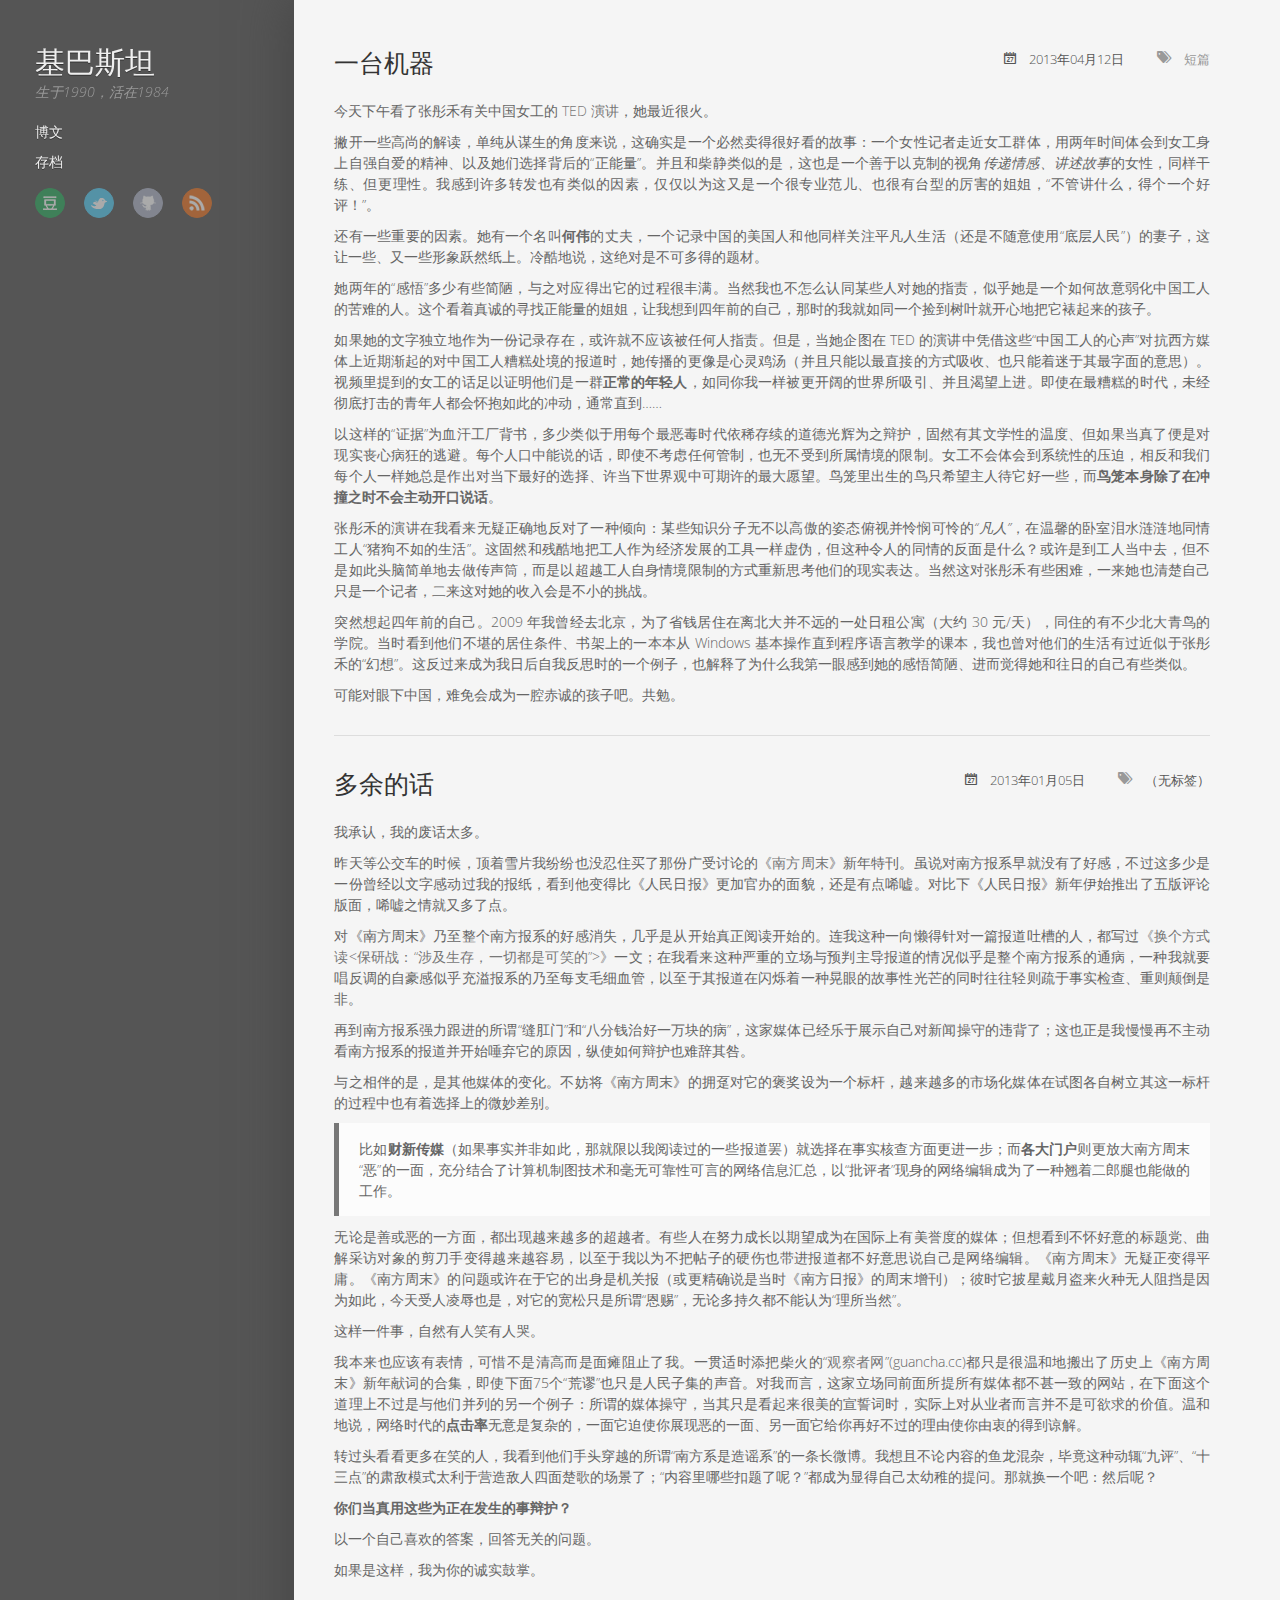
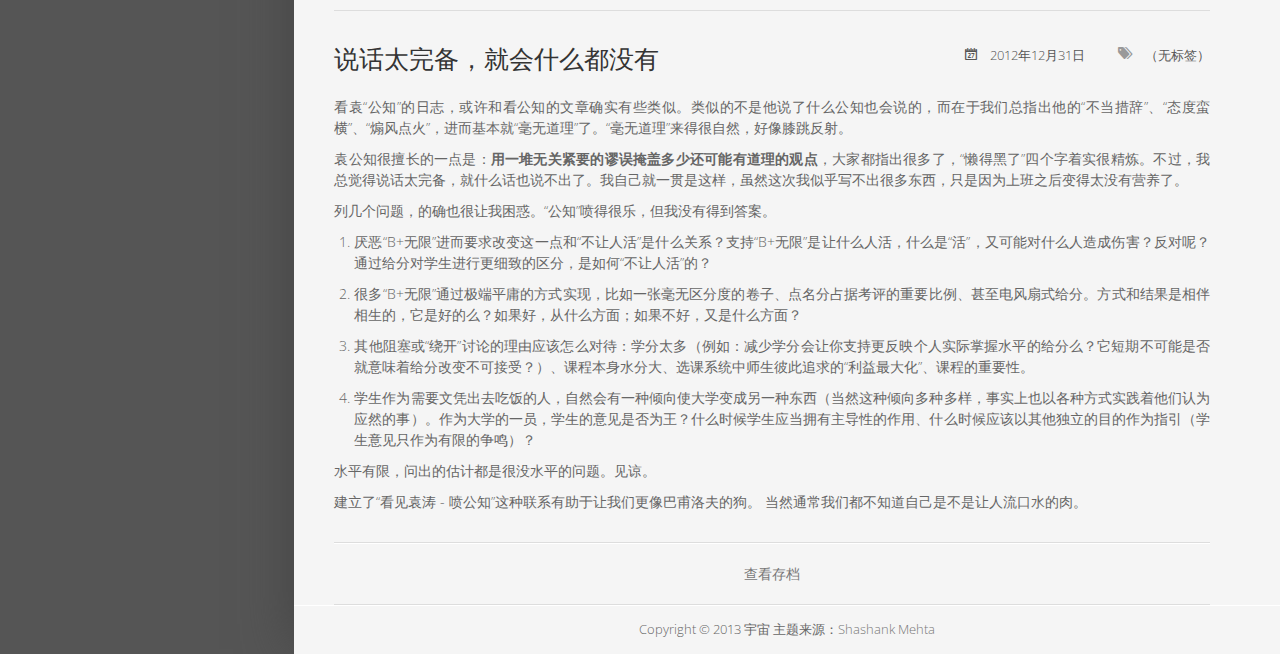
<file: index.html>
<!DOCTYPE HTML>
<html>
<head>
	<meta charset="utf-8">
	<title>基巴斯坦</title>
	<meta name="author" content="宇宙">

	
	<meta name="description" content="今天下午看了张彤禾有关中国女工的 TED 演讲，她最近很火。 撇开一些高尚的解读，单纯从谋生的角度来说，这确实是一个必然卖得很好看的故事：一个女性记者走近女工群体，用两年时间体会到女工身上自强自爱的精神、以及她们选择背后的“正能量”。并且和柴静类似的是，这也是一个善于以克制的视角传递情感、 &hellip;">
	

  <!-- http://t.co/dKP3o1e -->
  <meta name="HandheldFriendly" content="True">
  <meta name="MobileOptimized" content="320">
  <meta name="viewport" content="width=device-width, initial-scale=1">

	<link href="/atom.xml" rel="alternate" title="基巴斯坦" type="application/atom+xml">
	
	<link rel="canonical" href="http://blanchsi.me/">
	<link href="/favicon.jpg" rel="shortcut icon">
	<link href="/stylesheets/screen.css" media="screen, projection" rel="stylesheet" type="text/css">
	<!--[if lt IE 9]><script src="//html5shiv.googlecode.com/svn/trunk/html5.js"></script><![endif]-->
	<script src="//ajax.googleapis.com/ajax/libs/jquery/1.7.2/jquery.min.js"></script>
	<link href='http://fonts.googleapis.com/css?family=Open+Sans:400italic,400,700' rel='stylesheet' type='text/css'>
	
	

</head>

<body>
	<div class="container">
		<div class="left-col">
			<div class="intrude-less">
			<header id="header" class="inner"><!-- <div class="profilepic">	
	<img src="/images/dp.jpg" alt="Profile Picture" style="width: 160px;">
</div> -->
<h1><a href="/">基巴斯坦</a></h1>
<p class="subtitle">生于1990，活在1984</p>
<nav id="main-nav"><ul class="main">
	<li><a href="/">博文</a></li>
	<li><a href="/blog/archives">存档</a></li>
</ul>
</nav>
<nav id="sub-nav">
	<div class="social">
		
		<a class="douban" href="http://www.douban.com/people/eternalsummer" title="Douban">Douban</a>
		
		
		
		
		<a class="twitter" href="http://twitter.com/qblanc" title="Twitter">Twitter</a>
		
		
		<a class="github" href="https://github.com/theuniverse" title="GitHub">GitHub</a>
		
		
		
		
		
		
		<a class="rss" href="/atom.xml" title="RSS">RSS</a>
		
	</div>
</nav>
<script language="javascript" type="application/javascript" src="http://jquery.offput.ca/js/jquery.timers.js" encode="utf-8"></script>
<script language="javascript" type="application/javascript">
	
	$.getJSON('http://pipes.yahoo.com/pipes/pipe.run?_id=bead1895a1c54faef1c59bbcf92578d8&_render=json&_callback=?', function(value){
		var loves = value.value.items;
		var love_index = 0;

		$("#douban-content").html(loves[love_index].title).fadeIn();
		$(document).everyTime(7000,'show', function(value) {
			love_index += 1;
			if(love_index == 10) love_index = 0;
			$("#douban-content").fadeOut(function(){
				$(this).html(loves[love_index].title).fadeIn();
			});
		});
	});
</script>
<style>
	#douban-broadcast{
		position: absolute;
		bottom: 30px;
	}

	#douban-content{
		color: #eee;
	}
</style>
<div id="douban-broadcast">
	<span id="douban-content"></span>
	<span id="douban-time"></span>
</div>
</header>				
			</div>
		</div>	
		<div class="mid-col">
			
				
			
			<div class="mid-col-container">
				<div id="content" class="inner">


    <article class="post">
	<div class="meta">
		<span class="date">








  


<time datetime="2013-04-12T01:13:00+08:00" pubdate data-updated="true">2013年04月12日</time></span>
		<span class="tags">


	<a class='category' href='/blog/categories/短篇/'>短篇</a>


</span>
		
	</div>
	<h1 class="title"><a href="/blog/2013/04/12/more-than-a-machine/">一台机器</a></h1>
	<div class="entry-content">
		<p>今天下午看了张彤禾有关中国女工的 <a href="http://v.youku.com/v_show/id_XNDY2MzI3NjMy.html">TED 演讲</a>，她最近很火。</p>

<p>撇开一些高尚的解读，单纯从谋生的角度来说，这确实是一个必然卖得很好看的故事：一个女性记者走近女工群体，用两年时间体会到女工身上自强自爱的精神、以及她们选择背后的“正能量”。并且和柴静类似的是，这也是一个善于以克制的视角<em>传递情感、讲述故事</em>的女性，同样干练、但更理性。我感到许多转发也有类似的因素，仅仅以为这又是一个很专业范儿、也很有台型的厉害的姐姐，“不管讲什么，得个一个好评！”。</p>

<p>还有一些重要的因素。她有一个名叫<strong>何伟</strong>的丈夫，一个记录中国的美国人和他同样关注平凡人生活（还是不随意使用“底层人民”）的妻子，这让一些、又一些形象跃然纸上。冷酷地说，这绝对是不可多得的题材。</p>

<p>她两年的“感悟”多少有些简陋，与之对应得出它的过程很丰满。当然我也不怎么认同某些人对她的指责，似乎她是一个如何故意弱化中国工人的苦难的人。这个看着真诚的寻找正能量的姐姐，让我想到四年前的自己，那时的我就如同一个捡到树叶就开心地把它裱起来的孩子。</p>

<p>如果她的文字独立地作为一份记录存在，或许就不应该被任何人指责。但是，当她企图在 TED 的演讲中凭借这些“中国工人的心声”对抗西方媒体上近期渐起的对中国工人糟糕处境的报道时，她传播的更像是心灵鸡汤（并且只能以最直接的方式吸收、也只能着迷于其最字面的意思）。视频里提到的女工的话足以证明他们是一群<strong>正常的年轻人</strong>，如同你我一样被更开阔的世界所吸引、并且渴望上进。即使在最糟糕的时代，未经彻底打击的青年人都会怀抱如此的冲动，通常直到……</p>

<p>以这样的“证据”为血汗工厂背书，多少类似于用每个最恶毒时代依稀存续的道德光辉为之辩护，固然有其文学性的温度、但如果当真了便是对现实丧心病狂的逃避。每个人口中能说的话，即使不考虑任何管制，也无不受到所属情境的限制。女工不会体会到系统性的压迫，相反和我们每个人一样她总是作出对当下最好的选择、许当下世界观中可期许的最大愿望。鸟笼里出生的鸟只希望主人待它好一些，而<strong>鸟笼本身除了在冲撞之时不会主动开口说话</strong>。</p>

<p>张彤禾的演讲在我看来无疑正确地反对了一种倾向：某些知识分子无不以高傲的姿态俯视并怜悯可怜的<em>“凡人”</em>，在温馨的卧室泪水涟涟地同情工人“猪狗不如的生活”。这固然和残酷地把工人作为经济发展的工具一样虚伪，但这种令人的同情的反面是什么？或许是到工人当中去，但不是如此头脑简单地去做传声筒，而是以超越工人自身情境限制的方式重新思考他们的现实表达。当然这对张彤禾有些困难，一来她也清楚自己只是一个记者，二来这对她的收入会是不小的挑战。</p>

<p>突然想起四年前的自己。2009 年我曾经去北京，为了省钱居住在离北大并不远的一处日租公寓（大约 30 元/天），同住的有不少北大青鸟的学院。当时看到他们不堪的居住条件、书架上的一本本从 Windows 基本操作直到程序语言教学的课本，我也曾对他们的生活有过近似于张彤禾的“幻想”。这反过来成为我日后自我反思时的一个例子，也解释了为什么我第一眼感到她的感悟简陋、进而觉得她和往日的自己有些类似。</p>

<p>可能对眼下中国，难免会成为一腔赤诚的孩子吧。共勉。</p>

		
		
	</div>

</article>


    <article class="post">
	<div class="meta">
		<span class="date">








  


<time datetime="2013-01-05T23:47:00+08:00" pubdate data-updated="true">2013年01月05日</time></span>
		<span class="tags">

	（无标签）

</span>
		
	</div>
	<h1 class="title"><a href="/blog/2013/01/05/word-which-are-redundant/">多余的话</a></h1>
	<div class="entry-content">
		<p>我承认，我的废话太多。</p>

<p>昨天等公交车的时候，顶着雪片我纷纷也没忍住买了那份广受讨论的《<a href="http://www.infzm.com/">南方周末</a>》新年特刊。虽说对南方报系早就没有了好感，不过这多少是一份曾经以文字感动过我的报纸，看到他变得比《人民日报》更加官办的面貌，还是有点唏嘘。对比下《人民日报》新年伊始推出了五版评论版面，唏嘘之情就又多了点。</p>

<p>对《南方周末》乃至整个南方报系的好感消失，几乎是从开始真正阅读开始的。连我这种一向懒得针对一篇报道吐槽的人，都写过<a href="http://blog.renren.com/blog/240687579/809505671">《换个方式读&lt;保研战：“涉及生存，一切都是可笑的”>》</a>一文；在我看来这种严重的立场与预判主导报道的情况似乎是整个南方报系的通病，一种我就要唱反调的自豪感似乎充溢报系的乃至每支毛细血管，以至于其报道在闪烁着一种晃眼的故事性光芒的同时往往轻则疏于事实检查、重则颠倒是非。</p>

<p>再到南方报系强力跟进的所谓“缝肛门”和“八分钱治好一万块的病”，这家媒体已经乐于展示自己对新闻操守的违背了；这也正是我慢慢再不主动看南方报系的报道并开始唾弃它的原因，纵使如何辩护也难辞其咎。</p>

<p>与之相伴的是，是其他媒体的变化。不妨将《南方周末》的拥趸对它的褒奖设为一个标杆，越来越多的市场化媒体在试图各自树立其这一标杆的过程中也有着选择上的微妙差别。</p>

<blockquote><p>比如<strong>财新传媒</strong>（如果事实并非如此，那就限以我阅读过的一些报道罢）就选择在事实核查方面更进一步；而<strong>各大门户</strong>则更放大南方周末“恶”的一面，充分结合了计算机制图技术和毫无可靠性可言的网络信息汇总，以“批评者”现身的网络编辑成为了一种翘着二郎腿也能做的工作。</p></blockquote>

<p>无论是善或恶的一方面，都出现越来越多的超越者。有些人在努力成长以期望成为在国际上有美誉度的媒体；但想看到不怀好意的标题党、曲解采访对象的剪刀手变得越来越容易，以至于我以为不把帖子的硬伤也带进报道都不好意思说自己是网络编辑。《南方周末》无疑正变得平庸。《南方周末》的问题或许在于它的出身是机关报（或更精确说是当时《南方日报》的周末增刊）；彼时它披星戴月盗来火种无人阻挡是因为如此，今天受人凌辱也是，对它的宽松只是所谓“恩赐”，无论多持久都不能认为“理所当然”。</p>

<p>这样一件事，自然有人笑有人哭。</p>

<p>我本来也应该有表情，可惜不是清高而是面瘫阻止了我。一贯适时添把柴火的“<a href="http://guancha.cc">观察者网</a>”(guancha.cc)都只是很温和地搬出了历史上《南方周末》新年献词的合集，即使下面75个“荒谬”也只是人民子集的声音。对我而言，这家立场同前面所提所有媒体都不甚一致的网站，在下面这个道理上不过是与他们并列的另一个例子：所谓的媒体操守，当其只是看起来很美的宣誓词时，实际上对从业者而言并不是可欲求的价值。温和地说，网络时代的<strong>点击率</strong>无意是复杂的，一面它迫使你展现恶的一面、另一面它给你再好不过的理由使你由衷的得到谅解。</p>

<p>转过头看看更多在笑的人，我看到他们手头穿越的所谓“南方系是造谣系”的一条长微博。我想且不论内容的鱼龙混杂，毕竟这种动辄“九评”、“十三点”的肃敌模式太利于营造敌人四面楚歌的场景了；“内容里哪些扣题了呢？”都成为显得自己太幼稚的提问。那就换一个吧：然后呢？</p>

<p><strong>你们当真用这些为正在发生的事辩护？</strong></p>

<p>以一个自己喜欢的答案，回答无关的问题。</p>

<p>如果是这样，我为你的诚实鼓掌。</p>

		
		
	</div>

</article>


    <article class="post">
	<div class="meta">
		<span class="date">








  


<time datetime="2012-12-31T23:22:00+08:00" pubdate data-updated="true">2012年12月31日</time></span>
		<span class="tags">

	（无标签）

</span>
		
	</div>
	<h1 class="title"><a href="/blog/2012/12/31/worry-leads-to-no-words/">说话太完备，就会什么都没有</a></h1>
	<div class="entry-content">
		<p>看袁“公知”的日志，或许和看公知的文章确实有些类似。类似的不是他说了什么公知也会说的，而在于我们总指出他的“不当措辞”、“态度蛮横”、“煽风点火”，进而基本就“毫无道理”了。“毫无道理”来得很自然，好像膝跳反射。</p>

<p>袁公知很擅长的一点是：<strong>用一堆无关紧要的谬误掩盖多少还可能有道理的观点</strong>，大家都指出很多了，“懒得黑了”四个字着实很精炼。不过，我总觉得说话太完备，就什么话也说不出了。我自己就一贯是这样，虽然这次我似乎写不出很多东西，只是因为上班之后变得太没有营养了。</p>

<p>列几个问题，的确也很让我困惑。“公知”喷得很乐，但我没有得到答案。</p>

<ol>
<li><p>厌恶“B+无限”进而要求改变这一点和“不让人活”是什么关系？支持“B+无限”是让什么人活，什么是“活”，又可能对什么人造成伤害？反对呢？通过给分对学生进行更细致的区分，是如何“不让人活”的？</p></li>
<li><p>很多“B+无限”通过极端平庸的方式实现，比如一张毫无区分度的卷子、点名分占据考评的重要比例、甚至电风扇式给分。方式和结果是相伴相生的，它是好的么？如果好，从什么方面；如果不好，又是什么方面？</p></li>
<li><p>其他阻塞或“绕开”讨论的理由应该怎么对待：学分太多（例如：减少学分会让你支持更反映个人实际掌握水平的给分么？它短期不可能是否就意味着给分改变不可接受？）、课程本身水分大、选课系统中师生彼此追求的“利益最大化”、课程的重要性。</p></li>
<li><p>学生作为需要文凭出去吃饭的人，自然会有一种倾向使大学变成另一种东西（当然这种倾向多种多样，事实上也以各种方式实践着他们认为应然的事）。作为大学的一员，学生的意见是否为王？什么时候学生应当拥有主导性的作用、什么时候应该以其他独立的目的作为指引（学生意见只作为有限的争鸣）？</p></li>
</ol>


<p>水平有限，问出的估计都是很没水平的问题。见谅。</p>

<p>建立了“看见袁涛 - 喷公知”这种联系有助于让我们更像巴甫洛夫的狗。
当然通常我们都不知道自己是不是让人流口水的肉。</p>

		
		
	</div>

</article>

<nav id="pagenavi">
    
    
    <div class="center"><a href="/blog/archives">查看存档</a></div>
</nav></div>
			</div>
			<footer id="footer" class="inner">Copyright &copy; 2013

    宇宙


主题来源：<a href="http://shashankmehta.in/archive/2012/greyshade.html">Shashank Mehta</a></footer>
			<script src="/javascripts/slash.js"></script>
<script src="/javascripts/jquery.fancybox.pack.js"></script>
<script type="text/javascript">
(function($){
	$('.fancybox').fancybox();
})(jQuery);
</script> <!-- Delete or comment this line to disable Fancybox -->


<script type="text/javascript">
      var disqus_shortname = 'cosmos-q';
      
        
        var disqus_script = 'count.js';
      
    (function () {
      var dsq = document.createElement('script'); dsq.type = 'text/javascript'; dsq.async = true;
      dsq.src = 'http://' + disqus_shortname + '.disqus.com/' + disqus_script;
      (document.getElementsByTagName('head')[0] || document.getElementsByTagName('body')[0]).appendChild(dsq);
    }());
</script>





		</div>
	</div>
</body>
</html>
</file>
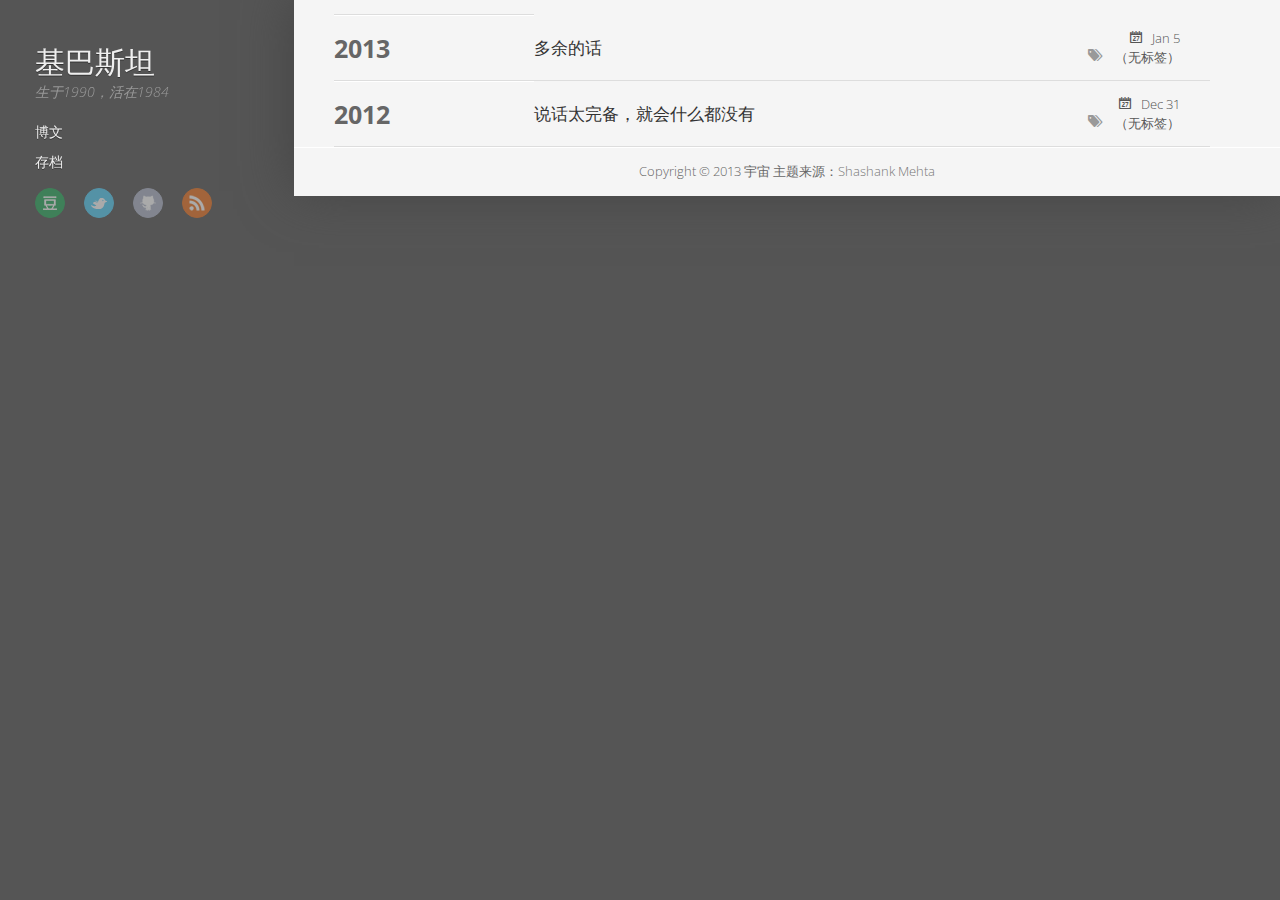
<file: blog/archives/index.html>
<!DOCTYPE HTML>
<html>
<head>
	<meta charset="utf-8">
	<title>Blog Archives - 基巴斯坦</title>
	<meta name="author" content="宇宙">

	
	<meta name="description" content=" 2013 Jan 5 （无标签） 多余的话 2012 Dec 31 （无标签） 说话太完备，就会什么都没有 ">
	

  <!-- http://t.co/dKP3o1e -->
  <meta name="HandheldFriendly" content="True">
  <meta name="MobileOptimized" content="320">
  <meta name="viewport" content="width=device-width, initial-scale=1">

	<link href="/atom.xml" rel="alternate" title="基巴斯坦" type="application/atom+xml">
	
	<link rel="canonical" href="http://blanchsi.me/blog/archives/">
	<link href="/favicon.jpg" rel="shortcut icon">
	<link href="/stylesheets/screen.css" media="screen, projection" rel="stylesheet" type="text/css">
	<!--[if lt IE 9]><script src="//html5shiv.googlecode.com/svn/trunk/html5.js"></script><![endif]-->
	<script src="//ajax.googleapis.com/ajax/libs/jquery/1.7.2/jquery.min.js"></script>
	<link href='http://fonts.googleapis.com/css?family=Open+Sans:400italic,400,700' rel='stylesheet' type='text/css'>
	
	

</head>

<body>
	<div class="container">
		<div class="left-col">
			<div class="intrude-less">
			<header id="header" class="inner"><!-- <div class="profilepic">	
	<img src="/images/dp.jpg" alt="Profile Picture" style="width: 160px;">
</div> -->
<h1><a href="/">基巴斯坦</a></h1>
<p class="subtitle">生于1990，活在1984</p>
<nav id="main-nav"><ul class="main">
	<li><a href="/">博文</a></li>
	<li><a href="/blog/archives">存档</a></li>
</ul>
</nav>
<nav id="sub-nav">
	<div class="social">
		
		<a class="douban" href="http://www.douban.com/people/eternalsummer" title="Douban">Douban</a>
		
		
		
		
		<a class="twitter" href="http://twitter.com/qblanc" title="Twitter">Twitter</a>
		
		
		<a class="github" href="https://github.com/theuniverse" title="GitHub">GitHub</a>
		
		
		
		
		
		
		<a class="rss" href="/atom.xml" title="RSS">RSS</a>
		
	</div>
</nav>
<script language="javascript" type="application/javascript" src="http://jquery.offput.ca/js/jquery.timers.js" encode="utf-8"></script>
<script language="javascript" type="application/javascript">
	
	$.getJSON('http://pipes.yahoo.com/pipes/pipe.run?_id=bead1895a1c54faef1c59bbcf92578d8&_render=json&_callback=?', function(value){
		var loves = value.value.items;
		var love_index = 0;

		$("#douban-content").html(loves[love_index].title).fadeIn();
		$(document).everyTime(7000,'show', function(value) {
			love_index += 1;
			if(love_index == 10) love_index = 0;
			$("#douban-content").fadeOut(function(){
				$(this).html(loves[love_index].title).fadeIn();
			});
		});
	});
</script>
<style>
	#douban-broadcast{
		position: absolute;
		bottom: 30px;
	}

	#douban-content{
		color: #eee;
	}
</style>
<div id="douban-broadcast">
	<span id="douban-content"></span>
	<span id="douban-time"></span>
</div>
</header>				
			</div>
		</div>	
		<div class="mid-col">
			
				
			
			<div class="mid-col-container">
				<div id="content" class="inner">
	


	
	
	<section class="archives"><h1 class="year">2013</h1>

<article>
	<div class="meta">
		<span class="date">Jan  5</span>
		<br>
		<span class="tags">

	（无标签）

</span>
	    
	</div>
	<h1 class="title"><a href="/blog/2013/01/05/word-which-are-redundant/">多余的话</a></h1>
</article>

	


	
	
		</section>
	
	<section class="archives"><h1 class="year">2012</h1>

<article>
	<div class="meta">
		<span class="date">Dec 31</span>
		<br>
		<span class="tags">

	（无标签）

</span>
	    
	</div>
	<h1 class="title"><a href="/blog/2012/12/31/worry-leads-to-no-words/">说话太完备，就会什么都没有</a></h1>
</article>
</div>
			</div>
			<footer id="footer" class="inner">Copyright &copy; 2013

    宇宙


主题来源：<a href="http://shashankmehta.in/archive/2012/greyshade.html">Shashank Mehta</a></footer>
			<script src="/javascripts/slash.js"></script>
<script src="/javascripts/jquery.fancybox.pack.js"></script>
<script type="text/javascript">
(function($){
	$('.fancybox').fancybox();
})(jQuery);
</script> <!-- Delete or comment this line to disable Fancybox -->


<script type="text/javascript">
      var disqus_shortname = 'cosmos-q';
      
        
        var disqus_script = 'count.js';
      
    (function () {
      var dsq = document.createElement('script'); dsq.type = 'text/javascript'; dsq.async = true;
      dsq.src = 'http://' + disqus_shortname + '.disqus.com/' + disqus_script;
      (document.getElementsByTagName('head')[0] || document.getElementsByTagName('body')[0]).appendChild(dsq);
    }());
</script>





		</div>
	</div>
</body>
</html>
</file>
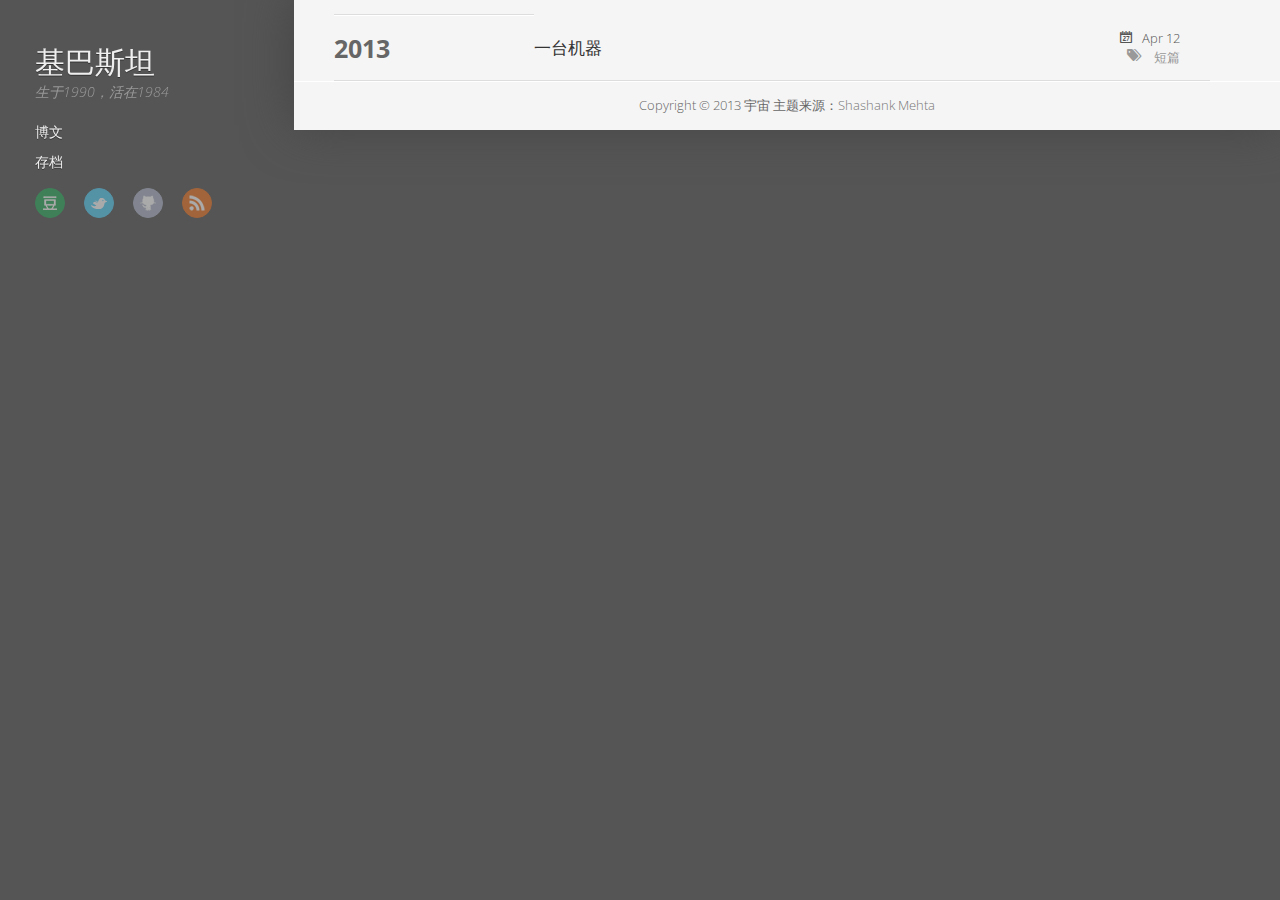
<file: blog/categories/短篇/index.html>
<!DOCTYPE HTML>
<html>
<head>
	<meta charset="utf-8">
	<title>Category: 短篇 - 基巴斯坦</title>
	<meta name="author" content="宇宙">

	
	<meta name="description" content="Category: 短篇">
	

  <!-- http://t.co/dKP3o1e -->
  <meta name="HandheldFriendly" content="True">
  <meta name="MobileOptimized" content="320">
  <meta name="viewport" content="width=device-width, initial-scale=1">

	<link href="/atom.xml" rel="alternate" title="基巴斯坦" type="application/atom+xml">
	
	<link rel="canonical" href="http://blanchsi.meblog/categories/短篇/">
	<link href="/favicon.jpg" rel="shortcut icon">
	<link href="/stylesheets/screen.css" media="screen, projection" rel="stylesheet" type="text/css">
	<!--[if lt IE 9]><script src="//html5shiv.googlecode.com/svn/trunk/html5.js"></script><![endif]-->
	<script src="//ajax.googleapis.com/ajax/libs/jquery/1.7.2/jquery.min.js"></script>
	<link href='http://fonts.googleapis.com/css?family=Open+Sans:400italic,400,700' rel='stylesheet' type='text/css'>
	
	

</head>

<body>
	<div class="container">
		<div class="left-col">
			<div class="intrude-less">
			<header id="header" class="inner"><!-- <div class="profilepic">	
	<img src="/images/dp.jpg" alt="Profile Picture" style="width: 160px;">
</div> -->
<h1><a href="/">基巴斯坦</a></h1>
<p class="subtitle">生于1990，活在1984</p>
<nav id="main-nav"><ul class="main">
	<li><a href="/">博文</a></li>
	<li><a href="/blog/archives">存档</a></li>
</ul>
</nav>
<nav id="sub-nav">
	<div class="social">
		
		<a class="douban" href="http://www.douban.com/people/eternalsummer" title="Douban">Douban</a>
		
		
		
		
		<a class="twitter" href="http://twitter.com/qblanc" title="Twitter">Twitter</a>
		
		
		<a class="github" href="https://github.com/theuniverse" title="GitHub">GitHub</a>
		
		
		
		
		
		
		<a class="rss" href="/atom.xml" title="RSS">RSS</a>
		
	</div>
</nav>
<script language="javascript" type="application/javascript" src="http://jquery.offput.ca/js/jquery.timers.js" encode="utf-8"></script>
<script language="javascript" type="application/javascript">
	
	$.getJSON('http://pipes.yahoo.com/pipes/pipe.run?_id=bead1895a1c54faef1c59bbcf92578d8&_render=json&_callback=?', function(value){
		var loves = value.value.items;
		var love_index = 0;

		$("#douban-content").html(loves[love_index].title).fadeIn();
		$(document).everyTime(7000,'show', function(value) {
			love_index += 1;
			if(love_index == 10) love_index = 0;
			$("#douban-content").fadeOut(function(){
				$(this).html(loves[love_index].title).fadeIn();
			});
		});
	});
</script>
<style>
	#douban-broadcast{
		position: absolute;
		bottom: 30px;
	}

	#douban-content{
		color: #eee;
	}
</style>
<div id="douban-broadcast">
	<span id="douban-content"></span>
	<span id="douban-time"></span>
</div>
</header>				
			</div>
		</div>	
		<div class="mid-col">
			
				
			
			<div class="mid-col-container">
				<div id="content" class="inner">
	


	
	
	<section class="archives"><h1 class="year">2013</h1>

<article>
	<div class="meta">
		<span class="date">Apr 12</span>
		<br>
		<span class="tags">


	<a class='category' href='/blog/categories/短篇/'>短篇</a>


</span>
	    
	</div>
	<h1 class="title"><a href="/blog/2013/04/12/more-than-a-machine/">一台机器</a></h1>
</article>

</div>
			</div>
			<footer id="footer" class="inner">Copyright &copy; 2013

    宇宙


主题来源：<a href="http://shashankmehta.in/archive/2012/greyshade.html">Shashank Mehta</a></footer>
			<script src="/javascripts/slash.js"></script>
<script src="/javascripts/jquery.fancybox.pack.js"></script>
<script type="text/javascript">
(function($){
	$('.fancybox').fancybox();
})(jQuery);
</script> <!-- Delete or comment this line to disable Fancybox -->


<script type="text/javascript">
      var disqus_shortname = 'cosmos-q';
      
        
        var disqus_script = 'count.js';
      
    (function () {
      var dsq = document.createElement('script'); dsq.type = 'text/javascript'; dsq.async = true;
      dsq.src = 'http://' + disqus_shortname + '.disqus.com/' + disqus_script;
      (document.getElementsByTagName('head')[0] || document.getElementsByTagName('body')[0]).appendChild(dsq);
    }());
</script>





		</div>
	</div>
</body>
</html>
</file>
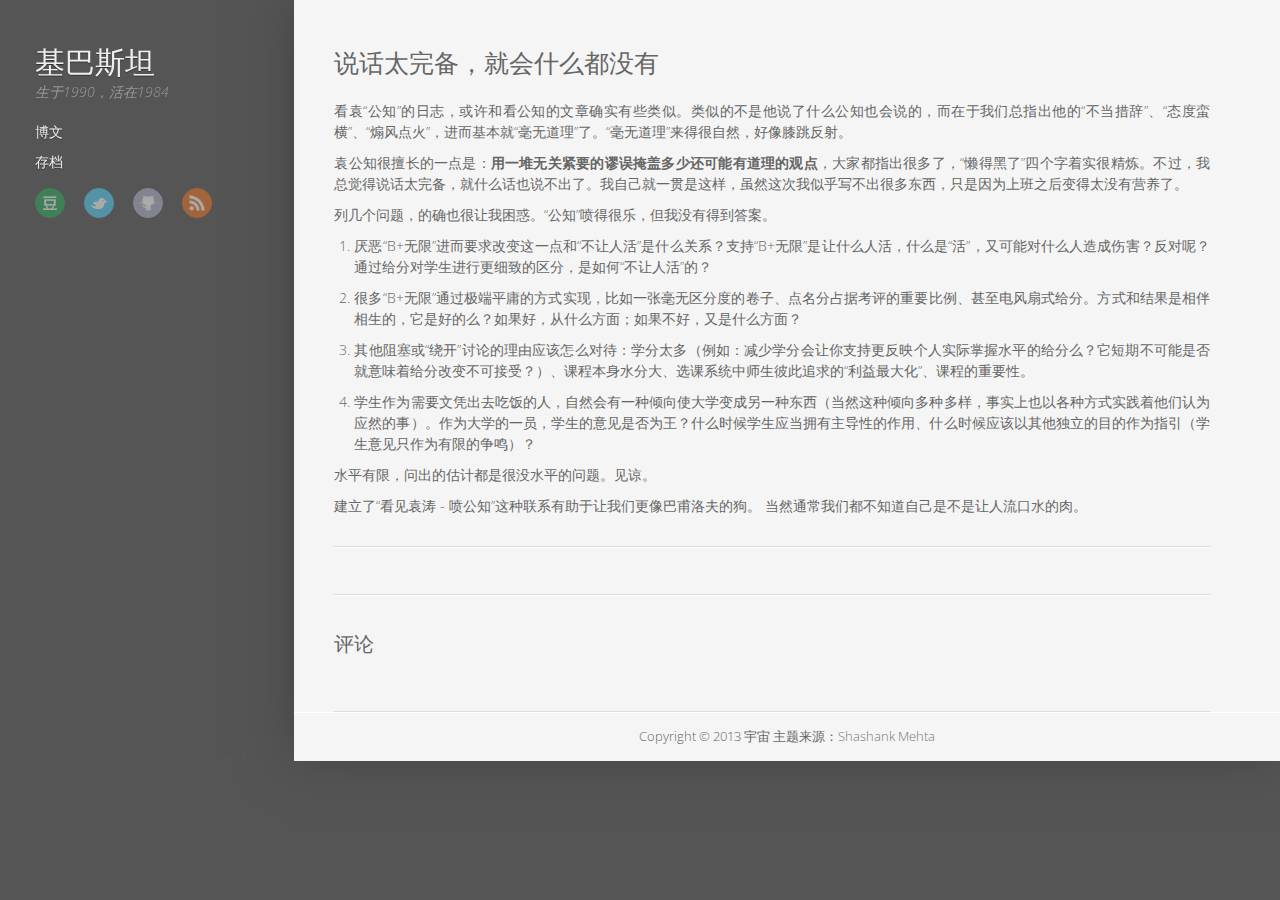
<file: blog/2012/12/31/worry-leads-to-no-words/index.html>
<!DOCTYPE HTML>
<html>
<head>
	<meta charset="utf-8">
	<title>说话太完备，就会什么都没有 - 基巴斯坦</title>
	<meta name="author" content="宇宙">

	
	<meta name="description" content="看袁“公知”的日志，或许和看公知的文章确实有些类似。类似的不是他说了什么公知也会说的，而在于我们总指出他的“不当措辞”、“态度蛮横”、“煽风点火”，进而基本就“毫无道理”了。“毫无道理”来得很自然，好像膝跳反射。 袁公知很擅长的一点是：用一堆无关紧要的谬误掩盖多少还可能有道理的观点， &hellip;">
	

  <!-- http://t.co/dKP3o1e -->
  <meta name="HandheldFriendly" content="True">
  <meta name="MobileOptimized" content="320">
  <meta name="viewport" content="width=device-width, initial-scale=1">

	<link href="/atom.xml" rel="alternate" title="基巴斯坦" type="application/atom+xml">
	
	<link rel="canonical" href="http://blanchsi.me/blog/2012/12/31/worry-leads-to-no-words/">
	<link href="/favicon.jpg" rel="shortcut icon">
	<link href="/stylesheets/screen.css" media="screen, projection" rel="stylesheet" type="text/css">
	<!--[if lt IE 9]><script src="//html5shiv.googlecode.com/svn/trunk/html5.js"></script><![endif]-->
	<script src="//ajax.googleapis.com/ajax/libs/jquery/1.7.2/jquery.min.js"></script>
	<link href='http://fonts.googleapis.com/css?family=Open+Sans:400italic,400,700' rel='stylesheet' type='text/css'>
	
	

</head>

<body>
	<div class="container">
		<div class="left-col">
			<div class="intrude-less">
			<header id="header" class="inner"><!-- <div class="profilepic">	
	<img src="/images/dp.jpg" alt="Profile Picture" style="width: 160px;">
</div> -->
<h1><a href="/">基巴斯坦</a></h1>
<p class="subtitle">生于1990，活在1984</p>
<nav id="main-nav"><ul class="main">
	<li><a href="/">博文</a></li>
	<li><a href="/blog/archives">存档</a></li>
</ul>
</nav>
<nav id="sub-nav">
	<div class="social">
		
		<a class="douban" href="http://www.douban.com/people/eternalsummer" title="Douban">Douban</a>
		
		
		
		
		<a class="twitter" href="http://twitter.com/qblanc" title="Twitter">Twitter</a>
		
		
		<a class="github" href="https://github.com/theuniverse" title="GitHub">GitHub</a>
		
		
		
		
		
		
		<a class="rss" href="/atom.xml" title="RSS">RSS</a>
		
	</div>
</nav>
<script language="javascript" type="application/javascript" src="http://jquery.offput.ca/js/jquery.timers.js" encode="utf-8"></script>
<script language="javascript" type="application/javascript">
	
	$.getJSON('http://pipes.yahoo.com/pipes/pipe.run?_id=bead1895a1c54faef1c59bbcf92578d8&_render=json&_callback=?', function(value){
		var loves = value.value.items;
		var love_index = 0;

		$("#douban-content").html(loves[love_index].title).fadeIn();
		$(document).everyTime(7000,'show', function(value) {
			love_index += 1;
			if(love_index == 10) love_index = 0;
			$("#douban-content").fadeOut(function(){
				$(this).html(loves[love_index].title).fadeIn();
			});
		});
	});
</script>
<style>
	#douban-broadcast{
		position: absolute;
		bottom: 30px;
	}

	#douban-content{
		color: #eee;
	}
</style>
<div id="douban-broadcast">
	<span id="douban-content"></span>
	<span id="douban-time"></span>
</div>
</header>				
			</div>
		</div>	
		<div class="mid-col">
			
				
			
			<div class="mid-col-container">
				<div id="content" class="inner"><article class="post">
	<h1 class="title">说话太完备，就会什么都没有</h1>
	<div class="entry-content"><p>看袁“公知”的日志，或许和看公知的文章确实有些类似。类似的不是他说了什么公知也会说的，而在于我们总指出他的“不当措辞”、“态度蛮横”、“煽风点火”，进而基本就“毫无道理”了。“毫无道理”来得很自然，好像膝跳反射。</p>

<p>袁公知很擅长的一点是：<strong>用一堆无关紧要的谬误掩盖多少还可能有道理的观点</strong>，大家都指出很多了，“懒得黑了”四个字着实很精炼。不过，我总觉得说话太完备，就什么话也说不出了。我自己就一贯是这样，虽然这次我似乎写不出很多东西，只是因为上班之后变得太没有营养了。</p>

<p>列几个问题，的确也很让我困惑。“公知”喷得很乐，但我没有得到答案。</p>

<ol>
<li><p>厌恶“B+无限”进而要求改变这一点和“不让人活”是什么关系？支持“B+无限”是让什么人活，什么是“活”，又可能对什么人造成伤害？反对呢？通过给分对学生进行更细致的区分，是如何“不让人活”的？</p></li>
<li><p>很多“B+无限”通过极端平庸的方式实现，比如一张毫无区分度的卷子、点名分占据考评的重要比例、甚至电风扇式给分。方式和结果是相伴相生的，它是好的么？如果好，从什么方面；如果不好，又是什么方面？</p></li>
<li><p>其他阻塞或“绕开”讨论的理由应该怎么对待：学分太多（例如：减少学分会让你支持更反映个人实际掌握水平的给分么？它短期不可能是否就意味着给分改变不可接受？）、课程本身水分大、选课系统中师生彼此追求的“利益最大化”、课程的重要性。</p></li>
<li><p>学生作为需要文凭出去吃饭的人，自然会有一种倾向使大学变成另一种东西（当然这种倾向多种多样，事实上也以各种方式实践着他们认为应然的事）。作为大学的一员，学生的意见是否为王？什么时候学生应当拥有主导性的作用、什么时候应该以其他独立的目的作为指引（学生意见只作为有限的争鸣）？</p></li>
</ol>


<p>水平有限，问出的估计都是很没水平的问题。见谅。</p>

<p>建立了“看见袁涛 - 喷公知”这种联系有助于让我们更像巴甫洛夫的狗。
当然通常我们都不知道自己是不是让人流口水的肉。</p>
</div>

</article>

	<div class="share">
	<!-- JiaThis Button BEGIN -->
	<div class="jiathis_style">
	<a class="jiathis_button_douban"></a>
	<a class="jiathis_button_tsina"></a>
	<a class="jiathis_button_renren"></a>
	<a class="jiathis_button_instapaper"></a>
	<a class="jiathis_button_readitlater"></a>
	<a class="jiathis_button_copy"></a>
	<a href="http://www.jiathis.com/share" class="jiathis jiathis_txt jiathis_separator jtico jtico_jiathis" target="_blank"></a>
	</div>
	<script type="text/javascript" >
	var jiathis_config={
	 summary:"",
	 hideMore:true
	}
	</script>
	<script type="text/javascript" src="http://v3.jiathis.com/code/jia.js" charset="utf-8"></script>
	<!-- JiaThis Button END -->
</div>



<section id="comment">
    <h1 class="title">评论</h1>
    <div id="disqus_thread" aria-live="polite"><noscript>Please enable JavaScript to view the <a href="http://disqus.com/?ref_noscript">comments powered by Disqus.</a></noscript>
</div>
</section>
</div>
			</div>
			<footer id="footer" class="inner">Copyright &copy; 2013

    宇宙


主题来源：<a href="http://shashankmehta.in/archive/2012/greyshade.html">Shashank Mehta</a></footer>
			<script src="/javascripts/slash.js"></script>
<script src="/javascripts/jquery.fancybox.pack.js"></script>
<script type="text/javascript">
(function($){
	$('.fancybox').fancybox();
})(jQuery);
</script> <!-- Delete or comment this line to disable Fancybox -->


<script type="text/javascript">
      var disqus_shortname = 'cosmos-q';
      
        
        // var disqus_developer = 1;
        var disqus_identifier = 'http://blanchsi.me/blog/2012/12/31/worry-leads-to-no-words/';
        var disqus_url = 'http://blanchsi.me/blog/2012/12/31/worry-leads-to-no-words/';
        var disqus_script = 'embed.js';
      
    (function () {
      var dsq = document.createElement('script'); dsq.type = 'text/javascript'; dsq.async = true;
      dsq.src = 'http://' + disqus_shortname + '.disqus.com/' + disqus_script;
      (document.getElementsByTagName('head')[0] || document.getElementsByTagName('body')[0]).appendChild(dsq);
    }());
</script>





		</div>
	</div>
</body>
</html>
</file>
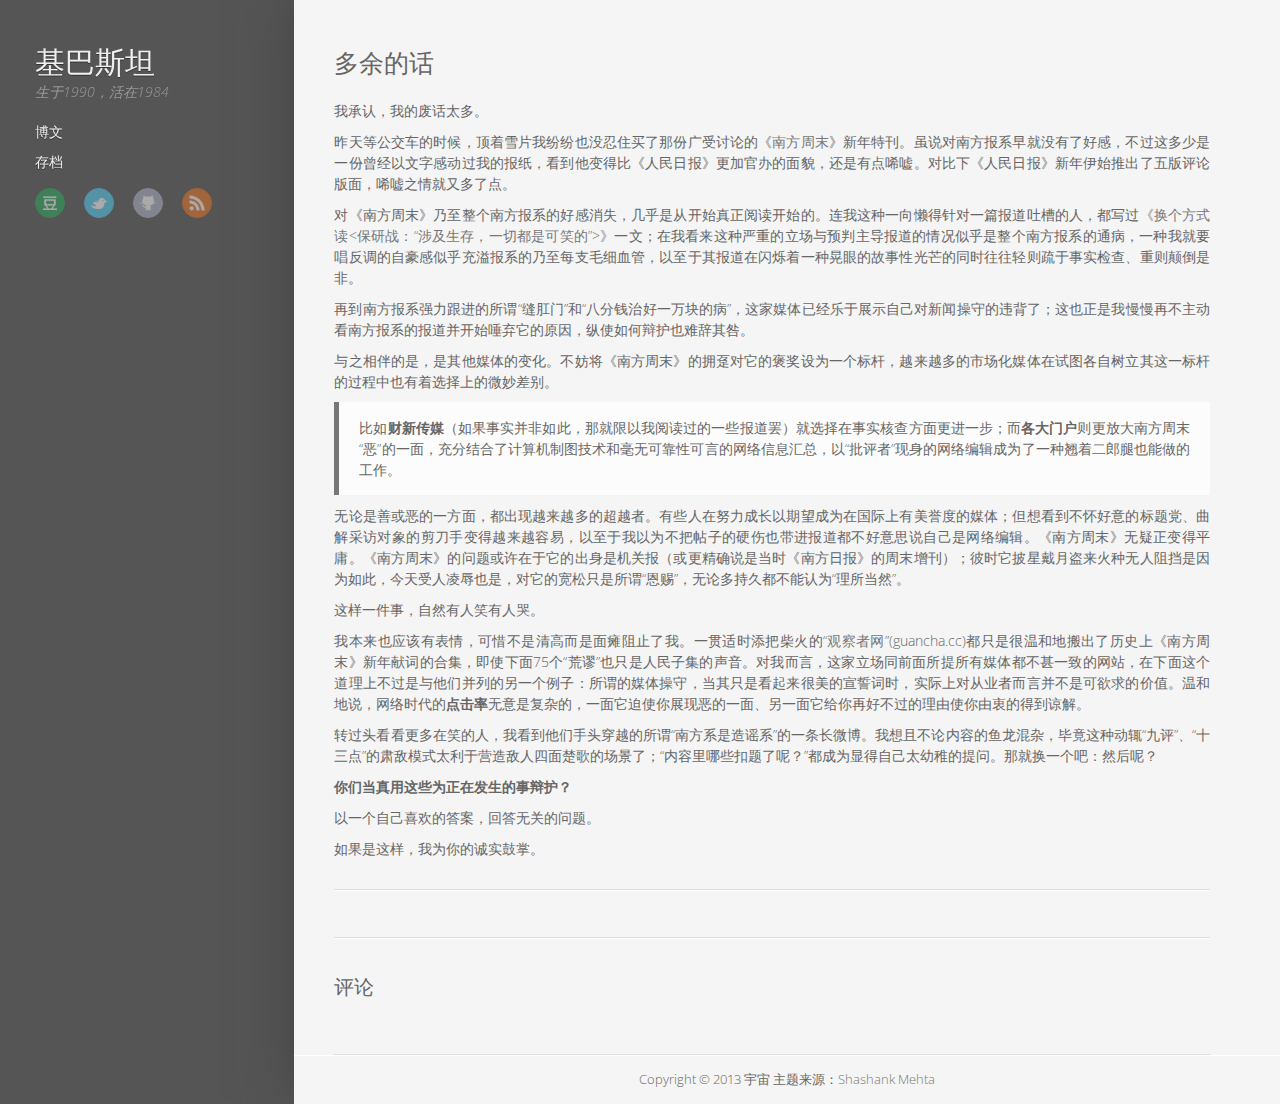
<file: blog/2013/01/05/word-which-are-redundant/index.html>
<!DOCTYPE HTML>
<html>
<head>
	<meta charset="utf-8">
	<title>多余的话 - 基巴斯坦</title>
	<meta name="author" content="宇宙">

	
	<meta name="description" content="我承认，我的废话太多。 昨天等公交车的时候，顶着雪片我纷纷也没忍住买了那份广受讨论的《南方周末》新年特刊。虽说对南方报系早就没有了好感，不过这多少是一份曾经以文字感动过我的报纸，看到他变得比《人民日报》更加官办的面貌，还是有点唏嘘。对比下《人民日报》新年伊始推出了五版评论版面，唏嘘之情就又多了点 &hellip;">
	

  <!-- http://t.co/dKP3o1e -->
  <meta name="HandheldFriendly" content="True">
  <meta name="MobileOptimized" content="320">
  <meta name="viewport" content="width=device-width, initial-scale=1">

	<link href="/atom.xml" rel="alternate" title="基巴斯坦" type="application/atom+xml">
	
	<link rel="canonical" href="http://blanchsi.me/blog/2013/01/05/word-which-are-redundant/">
	<link href="/favicon.jpg" rel="shortcut icon">
	<link href="/stylesheets/screen.css" media="screen, projection" rel="stylesheet" type="text/css">
	<!--[if lt IE 9]><script src="//html5shiv.googlecode.com/svn/trunk/html5.js"></script><![endif]-->
	<script src="//ajax.googleapis.com/ajax/libs/jquery/1.7.2/jquery.min.js"></script>
	<link href='http://fonts.googleapis.com/css?family=Open+Sans:400italic,400,700' rel='stylesheet' type='text/css'>
	
	

</head>

<body>
	<div class="container">
		<div class="left-col">
			<div class="intrude-less">
			<header id="header" class="inner"><!-- <div class="profilepic">	
	<img src="/images/dp.jpg" alt="Profile Picture" style="width: 160px;">
</div> -->
<h1><a href="/">基巴斯坦</a></h1>
<p class="subtitle">生于1990，活在1984</p>
<nav id="main-nav"><ul class="main">
	<li><a href="/">博文</a></li>
	<li><a href="/blog/archives">存档</a></li>
</ul>
</nav>
<nav id="sub-nav">
	<div class="social">
		
		<a class="douban" href="http://www.douban.com/people/eternalsummer" title="Douban">Douban</a>
		
		
		
		
		<a class="twitter" href="http://twitter.com/qblanc" title="Twitter">Twitter</a>
		
		
		<a class="github" href="https://github.com/theuniverse" title="GitHub">GitHub</a>
		
		
		
		
		
		
		<a class="rss" href="/atom.xml" title="RSS">RSS</a>
		
	</div>
</nav>
<script language="javascript" type="application/javascript" src="http://jquery.offput.ca/js/jquery.timers.js" encode="utf-8"></script>
<script language="javascript" type="application/javascript">
	
	$.getJSON('http://pipes.yahoo.com/pipes/pipe.run?_id=bead1895a1c54faef1c59bbcf92578d8&_render=json&_callback=?', function(value){
		var loves = value.value.items;
		var love_index = 0;

		$("#douban-content").html(loves[love_index].title).fadeIn();
		$(document).everyTime(7000,'show', function(value) {
			love_index += 1;
			if(love_index == 10) love_index = 0;
			$("#douban-content").fadeOut(function(){
				$(this).html(loves[love_index].title).fadeIn();
			});
		});
	});
</script>
<style>
	#douban-broadcast{
		position: absolute;
		bottom: 30px;
	}

	#douban-content{
		color: #eee;
	}
</style>
<div id="douban-broadcast">
	<span id="douban-content"></span>
	<span id="douban-time"></span>
</div>
</header>				
			</div>
		</div>	
		<div class="mid-col">
			
				
			
			<div class="mid-col-container">
				<div id="content" class="inner"><article class="post">
	<h1 class="title">多余的话</h1>
	<div class="entry-content"><p>我承认，我的废话太多。</p>

<p>昨天等公交车的时候，顶着雪片我纷纷也没忍住买了那份广受讨论的《<a href="http://www.infzm.com/">南方周末</a>》新年特刊。虽说对南方报系早就没有了好感，不过这多少是一份曾经以文字感动过我的报纸，看到他变得比《人民日报》更加官办的面貌，还是有点唏嘘。对比下《人民日报》新年伊始推出了五版评论版面，唏嘘之情就又多了点。</p>

<p>对《南方周末》乃至整个南方报系的好感消失，几乎是从开始真正阅读开始的。连我这种一向懒得针对一篇报道吐槽的人，都写过<a href="http://blog.renren.com/blog/240687579/809505671">《换个方式读&lt;保研战：“涉及生存，一切都是可笑的”>》</a>一文；在我看来这种严重的立场与预判主导报道的情况似乎是整个南方报系的通病，一种我就要唱反调的自豪感似乎充溢报系的乃至每支毛细血管，以至于其报道在闪烁着一种晃眼的故事性光芒的同时往往轻则疏于事实检查、重则颠倒是非。</p>

<p>再到南方报系强力跟进的所谓“缝肛门”和“八分钱治好一万块的病”，这家媒体已经乐于展示自己对新闻操守的违背了；这也正是我慢慢再不主动看南方报系的报道并开始唾弃它的原因，纵使如何辩护也难辞其咎。</p>

<p>与之相伴的是，是其他媒体的变化。不妨将《南方周末》的拥趸对它的褒奖设为一个标杆，越来越多的市场化媒体在试图各自树立其这一标杆的过程中也有着选择上的微妙差别。</p>

<blockquote><p>比如<strong>财新传媒</strong>（如果事实并非如此，那就限以我阅读过的一些报道罢）就选择在事实核查方面更进一步；而<strong>各大门户</strong>则更放大南方周末“恶”的一面，充分结合了计算机制图技术和毫无可靠性可言的网络信息汇总，以“批评者”现身的网络编辑成为了一种翘着二郎腿也能做的工作。</p></blockquote>

<p>无论是善或恶的一方面，都出现越来越多的超越者。有些人在努力成长以期望成为在国际上有美誉度的媒体；但想看到不怀好意的标题党、曲解采访对象的剪刀手变得越来越容易，以至于我以为不把帖子的硬伤也带进报道都不好意思说自己是网络编辑。《南方周末》无疑正变得平庸。《南方周末》的问题或许在于它的出身是机关报（或更精确说是当时《南方日报》的周末增刊）；彼时它披星戴月盗来火种无人阻挡是因为如此，今天受人凌辱也是，对它的宽松只是所谓“恩赐”，无论多持久都不能认为“理所当然”。</p>

<p>这样一件事，自然有人笑有人哭。</p>

<p>我本来也应该有表情，可惜不是清高而是面瘫阻止了我。一贯适时添把柴火的“<a href="http://guancha.cc">观察者网</a>”(guancha.cc)都只是很温和地搬出了历史上《南方周末》新年献词的合集，即使下面75个“荒谬”也只是人民子集的声音。对我而言，这家立场同前面所提所有媒体都不甚一致的网站，在下面这个道理上不过是与他们并列的另一个例子：所谓的媒体操守，当其只是看起来很美的宣誓词时，实际上对从业者而言并不是可欲求的价值。温和地说，网络时代的<strong>点击率</strong>无意是复杂的，一面它迫使你展现恶的一面、另一面它给你再好不过的理由使你由衷的得到谅解。</p>

<p>转过头看看更多在笑的人，我看到他们手头穿越的所谓“南方系是造谣系”的一条长微博。我想且不论内容的鱼龙混杂，毕竟这种动辄“九评”、“十三点”的肃敌模式太利于营造敌人四面楚歌的场景了；“内容里哪些扣题了呢？”都成为显得自己太幼稚的提问。那就换一个吧：然后呢？</p>

<p><strong>你们当真用这些为正在发生的事辩护？</strong></p>

<p>以一个自己喜欢的答案，回答无关的问题。</p>

<p>如果是这样，我为你的诚实鼓掌。</p>
</div>

</article>

	<div class="share">
	<!-- JiaThis Button BEGIN -->
	<div class="jiathis_style">
	<a class="jiathis_button_douban"></a>
	<a class="jiathis_button_tsina"></a>
	<a class="jiathis_button_renren"></a>
	<a class="jiathis_button_instapaper"></a>
	<a class="jiathis_button_readitlater"></a>
	<a class="jiathis_button_copy"></a>
	<a href="http://www.jiathis.com/share" class="jiathis jiathis_txt jiathis_separator jtico jtico_jiathis" target="_blank"></a>
	</div>
	<script type="text/javascript" >
	var jiathis_config={
	 summary:"",
	 hideMore:true
	}
	</script>
	<script type="text/javascript" src="http://v3.jiathis.com/code/jia.js" charset="utf-8"></script>
	<!-- JiaThis Button END -->
</div>



<section id="comment">
    <h1 class="title">评论</h1>
    <div id="disqus_thread" aria-live="polite"><noscript>Please enable JavaScript to view the <a href="http://disqus.com/?ref_noscript">comments powered by Disqus.</a></noscript>
</div>
</section>
</div>
			</div>
			<footer id="footer" class="inner">Copyright &copy; 2013

    宇宙


主题来源：<a href="http://shashankmehta.in/archive/2012/greyshade.html">Shashank Mehta</a></footer>
			<script src="/javascripts/slash.js"></script>
<script src="/javascripts/jquery.fancybox.pack.js"></script>
<script type="text/javascript">
(function($){
	$('.fancybox').fancybox();
})(jQuery);
</script> <!-- Delete or comment this line to disable Fancybox -->


<script type="text/javascript">
      var disqus_shortname = 'cosmos-q';
      
        
        // var disqus_developer = 1;
        var disqus_identifier = 'http://blanchsi.me/blog/2013/01/05/word-which-are-redundant/';
        var disqus_url = 'http://blanchsi.me/blog/2013/01/05/word-which-are-redundant/';
        var disqus_script = 'embed.js';
      
    (function () {
      var dsq = document.createElement('script'); dsq.type = 'text/javascript'; dsq.async = true;
      dsq.src = 'http://' + disqus_shortname + '.disqus.com/' + disqus_script;
      (document.getElementsByTagName('head')[0] || document.getElementsByTagName('body')[0]).appendChild(dsq);
    }());
</script>





		</div>
	</div>
</body>
</html>
</file>
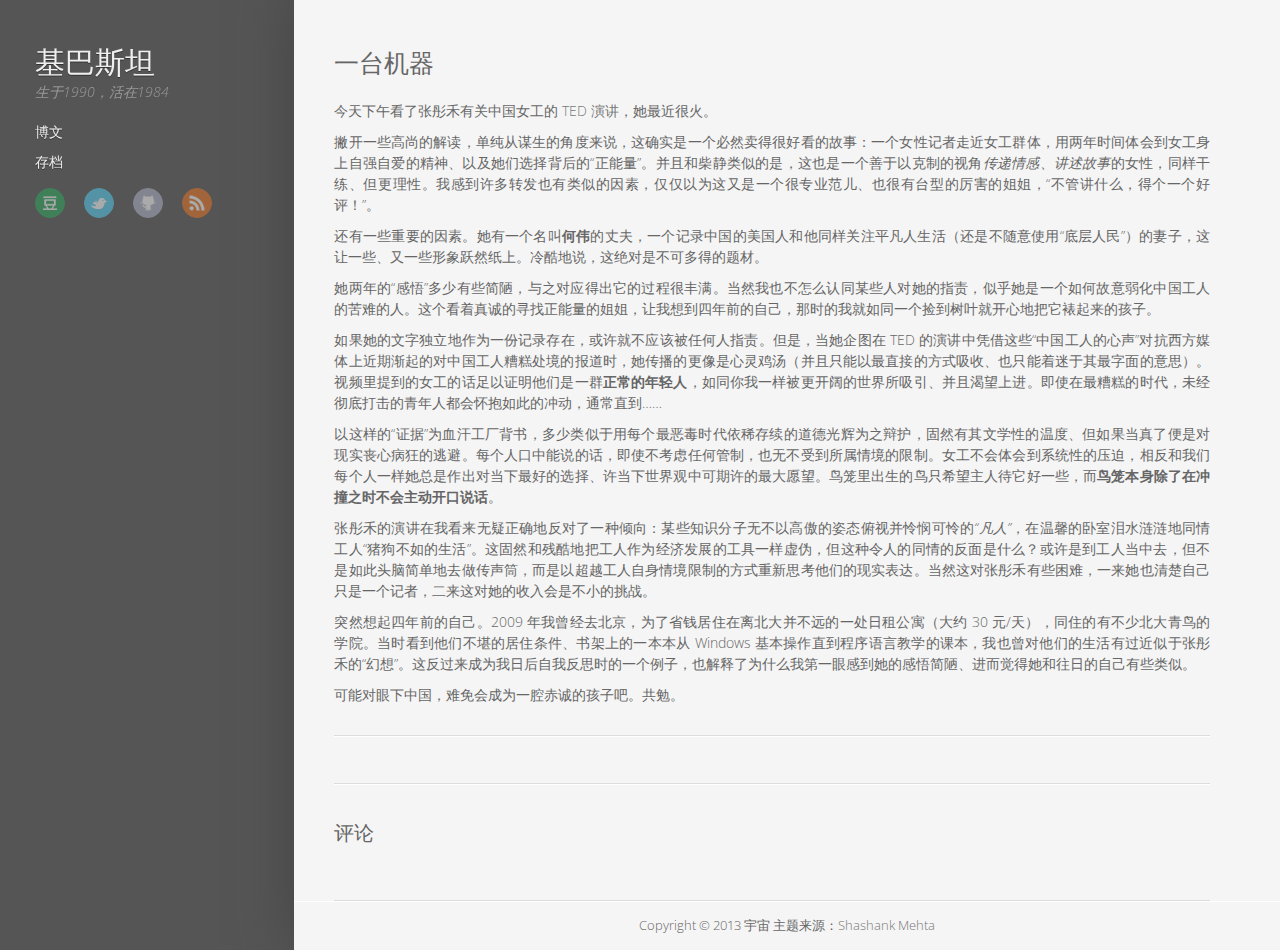
<file: blog/2013/04/12/more-than-a-machine/index.html>
<!DOCTYPE HTML>
<html>
<head>
	<meta charset="utf-8">
	<title>一台机器 - 基巴斯坦</title>
	<meta name="author" content="宇宙">

	
	<meta name="description" content="今天下午看了张彤禾有关中国女工的 TED 演讲，她最近很火。 撇开一些高尚的解读，单纯从谋生的角度来说，这确实是一个必然卖得很好看的故事：一个女性记者走近女工群体，用两年时间体会到女工身上自强自爱的精神、以及她们选择背后的“正能量”。并且和柴静类似的是，这也是一个善于以克制的视角传递情感、 &hellip;">
	

  <!-- http://t.co/dKP3o1e -->
  <meta name="HandheldFriendly" content="True">
  <meta name="MobileOptimized" content="320">
  <meta name="viewport" content="width=device-width, initial-scale=1">

	<link href="/atom.xml" rel="alternate" title="基巴斯坦" type="application/atom+xml">
	
	<link rel="canonical" href="http://blanchsi.me/blog/2013/04/12/more-than-a-machine/">
	<link href="/favicon.jpg" rel="shortcut icon">
	<link href="/stylesheets/screen.css" media="screen, projection" rel="stylesheet" type="text/css">
	<!--[if lt IE 9]><script src="//html5shiv.googlecode.com/svn/trunk/html5.js"></script><![endif]-->
	<script src="//ajax.googleapis.com/ajax/libs/jquery/1.7.2/jquery.min.js"></script>
	<link href='http://fonts.googleapis.com/css?family=Open+Sans:400italic,400,700' rel='stylesheet' type='text/css'>
	
	

</head>

<body>
	<div class="container">
		<div class="left-col">
			<div class="intrude-less">
			<header id="header" class="inner"><!-- <div class="profilepic">	
	<img src="/images/dp.jpg" alt="Profile Picture" style="width: 160px;">
</div> -->
<h1><a href="/">基巴斯坦</a></h1>
<p class="subtitle">生于1990，活在1984</p>
<nav id="main-nav"><ul class="main">
	<li><a href="/">博文</a></li>
	<li><a href="/blog/archives">存档</a></li>
</ul>
</nav>
<nav id="sub-nav">
	<div class="social">
		
		<a class="douban" href="http://www.douban.com/people/eternalsummer" title="Douban">Douban</a>
		
		
		
		
		<a class="twitter" href="http://twitter.com/qblanc" title="Twitter">Twitter</a>
		
		
		<a class="github" href="https://github.com/theuniverse" title="GitHub">GitHub</a>
		
		
		
		
		
		
		<a class="rss" href="/atom.xml" title="RSS">RSS</a>
		
	</div>
</nav>
<script language="javascript" type="application/javascript" src="http://jquery.offput.ca/js/jquery.timers.js" encode="utf-8"></script>
<script language="javascript" type="application/javascript">
	
	$.getJSON('http://pipes.yahoo.com/pipes/pipe.run?_id=bead1895a1c54faef1c59bbcf92578d8&_render=json&_callback=?', function(value){
		var loves = value.value.items;
		var love_index = 0;

		$("#douban-content").html(loves[love_index].title).fadeIn();
		$(document).everyTime(7000,'show', function(value) {
			love_index += 1;
			if(love_index == 10) love_index = 0;
			$("#douban-content").fadeOut(function(){
				$(this).html(loves[love_index].title).fadeIn();
			});
		});
	});
</script>
<style>
	#douban-broadcast{
		position: absolute;
		bottom: 30px;
	}

	#douban-content{
		color: #eee;
	}
</style>
<div id="douban-broadcast">
	<span id="douban-content"></span>
	<span id="douban-time"></span>
</div>
</header>				
			</div>
		</div>	
		<div class="mid-col">
			
				
			
			<div class="mid-col-container">
				<div id="content" class="inner"><article class="post">
	<h1 class="title">一台机器</h1>
	<div class="entry-content"><p>今天下午看了张彤禾有关中国女工的 <a href="http://v.youku.com/v_show/id_XNDY2MzI3NjMy.html">TED 演讲</a>，她最近很火。</p>

<p>撇开一些高尚的解读，单纯从谋生的角度来说，这确实是一个必然卖得很好看的故事：一个女性记者走近女工群体，用两年时间体会到女工身上自强自爱的精神、以及她们选择背后的“正能量”。并且和柴静类似的是，这也是一个善于以克制的视角<em>传递情感、讲述故事</em>的女性，同样干练、但更理性。我感到许多转发也有类似的因素，仅仅以为这又是一个很专业范儿、也很有台型的厉害的姐姐，“不管讲什么，得个一个好评！”。</p>

<p>还有一些重要的因素。她有一个名叫<strong>何伟</strong>的丈夫，一个记录中国的美国人和他同样关注平凡人生活（还是不随意使用“底层人民”）的妻子，这让一些、又一些形象跃然纸上。冷酷地说，这绝对是不可多得的题材。</p>

<p>她两年的“感悟”多少有些简陋，与之对应得出它的过程很丰满。当然我也不怎么认同某些人对她的指责，似乎她是一个如何故意弱化中国工人的苦难的人。这个看着真诚的寻找正能量的姐姐，让我想到四年前的自己，那时的我就如同一个捡到树叶就开心地把它裱起来的孩子。</p>

<p>如果她的文字独立地作为一份记录存在，或许就不应该被任何人指责。但是，当她企图在 TED 的演讲中凭借这些“中国工人的心声”对抗西方媒体上近期渐起的对中国工人糟糕处境的报道时，她传播的更像是心灵鸡汤（并且只能以最直接的方式吸收、也只能着迷于其最字面的意思）。视频里提到的女工的话足以证明他们是一群<strong>正常的年轻人</strong>，如同你我一样被更开阔的世界所吸引、并且渴望上进。即使在最糟糕的时代，未经彻底打击的青年人都会怀抱如此的冲动，通常直到……</p>

<p>以这样的“证据”为血汗工厂背书，多少类似于用每个最恶毒时代依稀存续的道德光辉为之辩护，固然有其文学性的温度、但如果当真了便是对现实丧心病狂的逃避。每个人口中能说的话，即使不考虑任何管制，也无不受到所属情境的限制。女工不会体会到系统性的压迫，相反和我们每个人一样她总是作出对当下最好的选择、许当下世界观中可期许的最大愿望。鸟笼里出生的鸟只希望主人待它好一些，而<strong>鸟笼本身除了在冲撞之时不会主动开口说话</strong>。</p>

<p>张彤禾的演讲在我看来无疑正确地反对了一种倾向：某些知识分子无不以高傲的姿态俯视并怜悯可怜的<em>“凡人”</em>，在温馨的卧室泪水涟涟地同情工人“猪狗不如的生活”。这固然和残酷地把工人作为经济发展的工具一样虚伪，但这种令人的同情的反面是什么？或许是到工人当中去，但不是如此头脑简单地去做传声筒，而是以超越工人自身情境限制的方式重新思考他们的现实表达。当然这对张彤禾有些困难，一来她也清楚自己只是一个记者，二来这对她的收入会是不小的挑战。</p>

<p>突然想起四年前的自己。2009 年我曾经去北京，为了省钱居住在离北大并不远的一处日租公寓（大约 30 元/天），同住的有不少北大青鸟的学院。当时看到他们不堪的居住条件、书架上的一本本从 Windows 基本操作直到程序语言教学的课本，我也曾对他们的生活有过近似于张彤禾的“幻想”。这反过来成为我日后自我反思时的一个例子，也解释了为什么我第一眼感到她的感悟简陋、进而觉得她和往日的自己有些类似。</p>

<p>可能对眼下中国，难免会成为一腔赤诚的孩子吧。共勉。</p>
</div>

</article>

	<div class="share">
	<!-- JiaThis Button BEGIN -->
	<div class="jiathis_style">
	<a class="jiathis_button_douban"></a>
	<a class="jiathis_button_tsina"></a>
	<a class="jiathis_button_renren"></a>
	<a class="jiathis_button_instapaper"></a>
	<a class="jiathis_button_readitlater"></a>
	<a class="jiathis_button_copy"></a>
	<a href="http://www.jiathis.com/share" class="jiathis jiathis_txt jiathis_separator jtico jtico_jiathis" target="_blank"></a>
	</div>
	<script type="text/javascript" >
	var jiathis_config={
	 summary:"",
	 hideMore:true
	}
	</script>
	<script type="text/javascript" src="http://v3.jiathis.com/code/jia.js" charset="utf-8"></script>
	<!-- JiaThis Button END -->
</div>



<section id="comment">
    <h1 class="title">评论</h1>
    <div id="disqus_thread" aria-live="polite"><noscript>Please enable JavaScript to view the <a href="http://disqus.com/?ref_noscript">comments powered by Disqus.</a></noscript>
</div>
</section>
</div>
			</div>
			<footer id="footer" class="inner">Copyright &copy; 2013

    宇宙


主题来源：<a href="http://shashankmehta.in/archive/2012/greyshade.html">Shashank Mehta</a></footer>
			<script src="/javascripts/slash.js"></script>
<script src="/javascripts/jquery.fancybox.pack.js"></script>
<script type="text/javascript">
(function($){
	$('.fancybox').fancybox();
})(jQuery);
</script> <!-- Delete or comment this line to disable Fancybox -->


<script type="text/javascript">
      var disqus_shortname = 'cosmos-q';
      
        
        // var disqus_developer = 1;
        var disqus_identifier = 'http://blanchsi.me/blog/2013/04/12/more-than-a-machine/';
        var disqus_url = 'http://blanchsi.me/blog/2013/04/12/more-than-a-machine/';
        var disqus_script = 'embed.js';
      
    (function () {
      var dsq = document.createElement('script'); dsq.type = 'text/javascript'; dsq.async = true;
      dsq.src = 'http://' + disqus_shortname + '.disqus.com/' + disqus_script;
      (document.getElementsByTagName('head')[0] || document.getElementsByTagName('body')[0]).appendChild(dsq);
    }());
</script>





		</div>
	</div>
</body>
</html>
</file>
<file: stylesheets/screen.css>
@font-face{font-family:'FontAwesome';src:url("/font/fontawesome-webfont.eot");src:url("/font/fontawesome-webfont.eot?#iefix") format("embedded-opentype"),url("/font/fontawesome-webfont.woff") format("woff"),url("/font/fontawesome-webfont.ttf") format("truetype"),url("/font/fontawesome-webfont.svgz#FontAwesomeRegular") format("svg"),url("/font/fontawesome-webfont.svg#FontAwesomeRegular") format("svg");font-weight:normal;font-style:normal}*{margin:0;padding:0}body{font-family:"HelveticaNeue-Light","Helvetica Neue Light","Helvetica Neue",Helvetica,Arial,sans-serif;font-weight:300;font-size:14px;background:#eee;color:#666}@media screen and (max-width: 1040px){body{margin:0 20px}}@media screen and (max-width: 600px){body{font-size:13px}}h1{font-size:1.8em}h2{font-size:1.5em}h3{font-size:1.3em}a{text-decoration:none;outline-width:0;color:#258fb8}.alignleft{float:left}.alignright{float:right}.clearfix{*zoom:1}.clearfix:after{content:"";display:table;clear:both}.inner{width:1000px;margin:0 auto}@media screen and (max-width: 1040px){.inner{width:100%}}.pullquote-right:before,.pullquote-left:before{padding:0;border:none;content:attr(data-pullquote);float:right;width:45%;margin:.5em 0 1em 1.5em;position:relative;top:7px;font-size:1.4em;line-height:1.45em}.pullquote-left:before{float:left;margin:.5em 1.5em 1em 0}#header{height:30px;padding:30px 0;border-bottom:1px solid #ddd;line-height:30px}@media screen and (max-width: 1040px){#header{height:auto;position:relative;padding-bottom:10px}}#header a{color:#666;-webkit-transition:color 0.3s;-moz-transition:color 0.3s;-ms-transition:color 0.3s;-o-transition:color 0.3s;transition:color 0.3s}#header a:hover{color:#258fb8}#header h1{float:left;font-weight:300;font-size:30px}@media screen and (max-width: 1040px){#header h1{float:none}}#main-nav{float:left;margin-left:30px}@media screen and (max-width: 1040px){#main-nav{float:none;margin-left:0;margin-top:15px}}@media screen and (max-width: 600px){#main-nav>ul{display:none}}#main-nav>ul>li{margin-left:50px;display:-moz-inline-box;-moz-box-orient:vertical;display:inline-block;vertical-align:middle;*vertical-align:auto}#main-nav>ul>li{*display:inline}@media screen and (max-width: 1040px){#main-nav>ul>li{margin-left:0;margin-right:50px}#main-nav>ul>li:last-of-type{margin-right:0}}#main-nav>ul>li:hover>a{color:#258fb8}#main-nav>ul>li>a{padding:38px 0;margin-top:-38px}#main-nav>ul>li>a:after{content:"\f078";color:#ccc;font:12px FontAwesome;padding-left:10px}#main-nav>ul>li>a:only-child:after{content:""}@media screen and (max-width: 1040px){#main-nav>ul>li>a{padding:18px 0}}#main-nav>ul ul{position:absolute;top:60px;left:-15px;z-index:10;white-space:nowrap;background:#ddd;border:1px solid #ccc;list-style:none;display:none;-webkit-box-shadow:0 4px 8px rgba(0,0,0,0.1);-moz-box-shadow:0 4px 8px rgba(0,0,0,0.1);box-shadow:0 4px 8px rgba(0,0,0,0.1);-webkit-border-radius:0 0 5px 5px;-moz-border-radius:0 0 5px 5px;-ms-border-radius:0 0 5px 5px;-o-border-radius:0 0 5px 5px;border-radius:0 0 5px 5px}@media screen and (max-width: 1040px){#main-nav>ul ul{top:40px}}#main-nav>ul ul ul{-webkit-border-radius:0 5px 5px 5px;-moz-border-radius:0 5px 5px 5px;-ms-border-radius:0 5px 5px 5px;-o-border-radius:0 5px 5px 5px;border-radius:0 5px 5px 5px}#main-nav>ul ul li{border-top:1px solid #eee;border-bottom:1px solid #ccc}#main-nav>ul ul li:hover{background:#d5d5d5}#main-nav>ul ul li:first-of-type{border-top:none}#main-nav>ul ul li:first-of-type ul{-webkit-border-radius:0 0 5px 5px;-moz-border-radius:0 0 5px 5px;-ms-border-radius:0 0 5px 5px;-o-border-radius:0 0 5px 5px;border-radius:0 0 5px 5px}#main-nav>ul ul li:last-of-type{border-bottom:none}#main-nav>ul ul li>a{display:block;padding:5px 15px}#main-nav>ul ul li>a:after{content:"\f054";color:#999;font:12px FontAwesome;padding-left:10px}#main-nav>ul ul li>a:hover{color:#666}#main-nav>ul ul li>a:only-child:after{content:""}#main-nav>ul ul ul{top:0;left:100%}#main-nav>ul li{position:relative}#main-nav>ul li:hover>ul{display:block}#main-nav select{display:none;margin-bottom:10px}@media screen and (max-width: 600px){#main-nav select{display:block}}#mobile-nav{display:none;height:37px;position:relative}@media screen and (max-width: 600px){#mobile-nav{display:block}}#mobile-nav a{display:block}#mobile-nav .button{cursor:pointer}#mobile-nav .container{display:none}#mobile-nav .menu{position:relative;width:100%}#mobile-nav .menu .button{background:#f2f2f2;border:1px solid #ddd;color:#999;padding:0 60px 0 10px;position:relative;-webkit-border-radius:5px;-moz-border-radius:5px;-ms-border-radius:5px;-o-border-radius:5px;border-radius:5px}#mobile-nav .menu .button:hover{color:#999}#mobile-nav .menu .button.on{color:#666;-webkit-border-radius:5px 5px 5px 0;-moz-border-radius:5px 5px 5px 0;-ms-border-radius:5px 5px 5px 0;-o-border-radius:5px 5px 5px 0;border-radius:5px 5px 5px 0}#mobile-nav .menu .button.on:before{content:"\f077"}#mobile-nav .menu .button:before{content:"\f078";color:#ddd;font:16px FontAwesome;line-height:30px;position:absolute;top:0;right:40px}#mobile-nav .menu .container{background:#f2f2f2;border:1px solid #ddd;border-top:none;position:absolute;top:31px;z-index:1;-webkit-border-radius:0 0 5px 5px;-moz-border-radius:0 0 5px 5px;-ms-border-radius:0 0 5px 5px;-o-border-radius:0 0 5px 5px;border-radius:0 0 5px 5px}#mobile-nav .menu .container ul{list-style:none}#mobile-nav .menu .container ul ul{margin-left:20px}#mobile-nav .menu .container a{padding:0 10px}#mobile-nav .search{position:absolute;top:0;right:0}#mobile-nav .search .button{background:#ddd;width:30px;height:30px;position:absolute;top:1px;right:-1px;-webkit-border-radius:0 5px 5px 0;-moz-border-radius:0 5px 5px 0;-ms-border-radius:0 5px 5px 0;-o-border-radius:0 5px 5px 0;border-radius:0 5px 5px 0}#mobile-nav .search .button:before{content:"\f002";color:#f2f2f2;font:20px FontAwesome;line-height:30px;position:absolute;top:0;left:7px}#mobile-nav .search .button.on{background:#ccc}#mobile-nav .search .button.on:before{content:"\f00d"}#mobile-nav .search .container{position:absolute;right:51px;z-index:1}#mobile-nav .search input[type="text"]{background:#fff;border:1px solid #ddd;border-right:none;color:#999;font:13px "HelveticaNeue-Light","Helvetica Neue Light","Helvetica Neue",Helvetica,Arial,sans-serif;height:30px;width:100%;padding:0 10px;-webkit-border-radius:5px 0 0 5px;-moz-border-radius:5px 0 0 5px;-ms-border-radius:5px 0 0 5px;-o-border-radius:5px 0 0 5px;border-radius:5px 0 0 5px}@media screen and (max-width: 1040px){#sub-nav{position:absolute;top:30px;right:0}}@media screen and (max-width: 600px){#sub-nav{display:none}}#sub-nav .search{float:left;margin-top:1px;position:relative}@media screen and (max-width: 1040px){#sub-nav .search{float:none;margin-top:15px}}#sub-nav .search:before{content:"\f002";color:#ccc;font:18px FontAwesome;line-height:30px;position:absolute;top:0;right:125px}#sub-nav .search input[type="text"]{background:#f2f2f2;color:#999;border:1px solid #ddd;font:13px "HelveticaNeue-Light","Helvetica Neue Light","Helvetica Neue",Helvetica,Arial,sans-serif;padding:6px 15px 6px 35px;width:100px;-webkit-transition:0.3s;-moz-transition:0.3s;-ms-transition:0.3s;-o-transition:0.3s;transition:0.3s;-webkit-border-radius:15px;-moz-border-radius:15px;-ms-border-radius:15px;-o-border-radius:15px;border-radius:15px}#sub-nav .search input[type="text"]:focus,#sub-nav .search input[type="text"]:active{background:#fff;border-top:1px solid #ccc;color:#666;outline:none}#sub-nav .social{float:left;margin-right:15px}@media screen and (max-width: 1040px){#sub-nav .social{float:none;margin-right:0}#sub-nav .social a:last-of-type{margin-right:0}}#sub-nav .social a{-webkit-border-radius:50%;-moz-border-radius:50%;-ms-border-radius:50%;-o-border-radius:50%;border-radius:50%;display:-moz-inline-box;-moz-box-orient:vertical;display:inline-block;vertical-align:middle;*vertical-align:auto;text-indent:-9999px;margin-right:15px;opacity:0.5;width:28px;height:28px;-webkit-transition:0.3s;-moz-transition:0.3s;-ms-transition:0.3s;-o-transition:0.3s;transition:0.3s}#sub-nav .social a{*display:inline}#sub-nav .social a:hover{opacity:1}#sub-nav .social a.douban{background:url('/images/social/douban.png?1356962051') center no-repeat #2aac5e;border:1px solid #2AAC5E}#sub-nav .social a.douban:hover{border:1px solid #208348}#sub-nav .social a.facebook{background:url('/images/social/facebook.png?1356799279') center no-repeat #3b5998;border:1px solid #3B5998}#sub-nav .social a.facebook:hover{border:1px solid #2d4373}#sub-nav .social a.google{background:url('/images/social/google.png?1356799279') center no-repeat #c83d20;border:1px solid #C83D20}#sub-nav .social a.google:hover{border:1px solid #9c3019}#sub-nav .social a.twitter{background:url('/images/social/twitter.png?1356799279') center no-repeat #55cff8;border:1px solid #55CFF8}#sub-nav .social a.twitter:hover{border:1px solid #24c1f6}#sub-nav .social a.github{background:url('/images/social/github.png?1356799279') center no-repeat #afb6ca;border:1px solid #afb6ca}#sub-nav .social a.github:hover{border:1px solid #909ab6}#sub-nav .social a.linkedin{background:url('/images/social/linkedin.png?1356799279') center no-repeat #005a87;border:1px solid #005A87}#sub-nav .social a.linkedin:hover{border:1px solid #003854}#sub-nav .social a.pinterest{background:url('/images/social/pinterest.png?1356799279') center no-repeat #be4037;border:1px solid #be4037}#sub-nav .social a.pinterest:hover{border:1px solid #96332c}#sub-nav .social a.delicious{background:url('/images/social/delicious.png?1356799279') center no-repeat #3271cb;border:1px solid #3271cb}#sub-nav .social a.delicious:hover{border:1px solid #285aa2}#sub-nav .social a.pinboard{background:url('/images/social/pinboard.png?1356799279') center no-repeat #0066c8;border:1px solid #3a729f}#sub-nav .social a.pinboard:hover{border:1px solid #0052cc}#sub-nav .social a.rss{background:url('/images/social/rss.png?1356799279') center no-repeat #ef7522;border:1px solid #EF7522}#sub-nav .social a.rss:hover{border:1px solid #cf5d0f}#pagenavi{padding:20px 0;height:20px;line-height:20px;position:relative;border-top:1px solid #fff;border-bottom:1px solid #ddd}#pagenavi a:hover{text-decoration:underline}#pagenavi .prev,#pagenavi .next{position:absolute}#pagenavi .prev{padding-left:30px;left:0}#pagenavi .prev:before{content:"\f060";font:1.3em FontAwesome;position:absolute;left:0}#pagenavi .next{padding-right:30px;right:0}#pagenavi .next:before{content:"\f061";font:1.3em FontAwesome;position:absolute;right:0}#pagenavi .center{text-align:center;width:100%;display:block}@media screen and (max-width: 400px){#pagenavi .center{display:none}}article{border-bottom:1px solid #ddd;border-top:1px solid #fff;padding:30px 0;position:relative}@media screen and (max-width: 800px){article{padding-bottom:15px}}@media screen and (max-width: 600px){article{padding:15px 0}}article h1.title{font-weight:300;line-height:35px;margin-bottom:20px}article h1.title a{color:#666}article .entry-content{line-height:1.5;text-align:justify}article .entry-content a:hover{text-decoration:underline}article .entry-content .more-link{display:block;margin-top:16px;padding-left:30px;position:relative}article .entry-content .more-link:before{content:"\f061";font:1.3em FontAwesome;line-height:1.6em;position:absolute;left:0}article .entry-content p,article .entry-content blockquote,article .entry-content ul,article .entry-content ol,article .entry-content dl,article .entry-content table,article .entry-content iframe,article .entry-content h1,article .entry-content h2,article .entry-content h3,article .entry-content h4,article .entry-content h5,article .entry-content h6,article .entry-content .video-container{margin-top:10px}article .entry-content ul,article .entry-content ol,article .entry-content dl{margin-left:20px}article .entry-content ul ul,article .entry-content ul ol,article .entry-content ul dl,article .entry-content ol ul,article .entry-content ol ol,article .entry-content ol dl,article .entry-content dl ul,article .entry-content dl ol,article .entry-content dl dl{margin-top:0}article .entry-content strong{font-weight:bold}article .entry-content em{font-style:italic}article .entry-content p{margin-top:10px}article .entry-content h2{font-weight:300;border-bottom:1px solid #ddd;position:relative}article .entry-content h2:before{content:"";position:absolute;bottom:-2px;border-bottom:1px solid #fff;width:100%}article .entry-content img,article .entry-content video{max-width:100%;height:auto}article .entry-content blockquote{background:#ddd;border-left:5px solid #ccc;padding:15px 20px;margin-top:10px}article .entry-content blockquote>p:first-of-type{margin-top:0}article .entry-content iframe{border:none}article .entry-content table{background:#ddd;border:1px solid #ccc;border-spacing:0;margin-top:10px}article .entry-content table th{background:#ccc;padding:0 15px}article .entry-content table td{text-align:center}article .entry-content table tr:nth-of-type(2n){background:#d5d5d5}article .entry-content .caption{display:block;font-size:0.9em;color:#999;padding-left:25px;position:relative}article .entry-content .caption:before{content:"\f040";color:#ccc;font:1.3em FontAwesome;line-height:1.6em;position:absolute;left:0}article .entry-content .video-container{position:relative;padding-bottom:56.25%;padding-top:30px;height:0;overflow:hidden}article .entry-content .video-container iframe,article .entry-content .video-container object,article .entry-content .video-container embed{position:absolute;top:0;left:0;width:100%;height:100%;margin-top:0}.share{padding:15px 0;height:16px;border-top:1px solid #fff;border-bottom:1px solid #ddd}.post h1.title,.post .entry-content{margin-left:200px}@media screen and (max-width: 800px){.post h1.title,.post .entry-content{margin-left:0}}.post .meta{position:absolute;top:85px;line-height:2;font-size:0.9em;color:#999;width:170px}@media screen and (max-width: 800px){.post .meta{margin-top:15px;position:static;width:auto}}.post .meta a{color:#999;-webkit-transition:0.3s;-moz-transition:0.3s;-ms-transition:0.3s;-o-transition:0.3s;transition:0.3s}.post .meta a:hover{color:#666}.post .meta .date,.post .meta .tags,.post .meta .comments{padding-left:30px;position:relative}.post .meta .date:before,.post .meta .tags:before,.post .meta .comments:before{color:#ccc;font:1.3em FontAwesome;line-height:1.6em;position:absolute;left:0}@media screen and (max-width: 800px){.post .meta .date,.post .meta .tags,.post .meta .comments{display:-moz-inline-box;-moz-box-orient:vertical;display:inline-block;vertical-align:middle;*vertical-align:auto;margin-right:30px}.post .meta .date,.post .meta .tags,.post .meta .comments{*display:inline}}.post .meta .date:before{content:"\f073"}.post .meta .tags:before{content:"\f02c"}.post .meta .comments:before{content:"\f075"}.archives{position:relative}.archives:last-of-type:before{content:"";position:absolute;bottom:0;width:200px;border-top:1px solid #ddd}.archives .year{line-height:35px;width:200px;position:absolute;top:0;padding-top:15px;border-top:1px solid #fff}.archives .year:before{content:"";position:absolute;top:-2px;width:100%;border-top:1px solid #ddd}@media screen and (max-width: 600px){.archives .year{position:relative;width:100%}}.archives article{margin-left:200px;padding:15px 0}@media screen and (max-width: 600px){.archives article{margin-left:0}.archives article:first-of-type{border-top:none;padding-top:30px}}.archives article .title{margin-bottom:0}.archives article .meta{color:#999;font-size:0.9em;line-height:2;margin-top:15px}@media screen and (max-width: 600px){.archives article .meta{display:none}}.archives article .meta span{margin-right:30px;display:-moz-inline-box;-moz-box-orient:vertical;display:inline-block;vertical-align:middle;*vertical-align:auto}.archives article .meta span{*display:inline}.archives article .meta span:before{color:#ccc;font:1.3em FontAwesome;padding-right:10px}.archives article .meta a{color:#999;-webkit-transition:0.3s;-moz-transition:0.3s;-ms-transition:0.3s;-o-transition:0.3s;transition:0.3s}.archives article .meta a:hover{color:#666}.archives article .meta .date:before{content:"\f073"}.archives article .meta .tags:before{content:"\f02c"}.archives article .meta .comments:before{content:"\f075"}#comment{padding:30px 0;border-top:1px solid #fff;border-bottom:1px solid #ddd}#comment h1.title{font-size:20px;font-weight:300;line-height:35px;margin-bottom:20px}footer{padding:15px 0;border-top:1px solid #fff;text-align:center;font-size:0.9em}article code,article pre{background:#ddd;border:1px solid #ccc;font-family:Menlo,Monaco,"Andale Mono","lucida console","Courier New",monospace}article code{font-size:0.9em;padding:1px 3px;margin:0 3px;-webkit-border-radius:5px;-moz-border-radius:5px;-ms-border-radius:5px;-o-border-radius:5px;border-radius:5px}article pre{font-size:1/0.9em;line-height:1.5;margin-top:10px;padding:5px 15px;overflow-x:auto;-webkit-border-radius:5px;-moz-border-radius:5px;-ms-border-radius:5px;-o-border-radius:5px;border-radius:5px}article pre code{background:none;border:none;padding:0;margin:0;-webkit-border-radius:0;-moz-border-radius:0;-ms-border-radius:0;-o-border-radius:0;border-radius:0}figure.code{background:#ddd;border:1px solid #ccc;margin-top:10px;padding:5px 15px;-webkit-border-radius:5px;-moz-border-radius:5px;-ms-border-radius:5px;-o-border-radius:5px;border-radius:5px}figure.code figcaption{font-size:0.9em;position:relative}figure.code figcaption span{margin:-5px -15px 0;padding:5px 15px;display:block;background:-webkit-gradient(linear, 50% 0%, 50% 100%, color-stop(0%, #cccccc), color-stop(100%, #dddddd));background:-webkit-linear-gradient(top, #cccccc,#dddddd);background:-moz-linear-gradient(top, #cccccc,#dddddd);background:-o-linear-gradient(top, #cccccc,#dddddd);background:-ms-linear-gradient(top, #cccccc,#dddddd);background:linear-gradient(top, #cccccc,#dddddd)}figure.code figcaption span:empty{display:none}figure.code figcaption a{position:absolute;top:5px;right:0}figure.code code,figure.code pre{background:none;border:none;padding:0;margin:0;-webkit-border-radius:0;-moz-border-radius:0;-ms-border-radius:0;-o-border-radius:0;border-radius:0}figure.code .highlight{overflow-x:auto}figure.code .line-numbers{border-right:1px solid #ccc;font-family:Menlo,Monaco,"Andale Mono","lucida console","Courier New",monospace;padding-right:15px;text-align:right}figure.code table{border:none;text-align:left;margin-top:0}figure.code table td{text-align:left}figure.code td.code{width:100%;padding-left:15px}.entry-content .gist{background:#ddd;color:#666;padding:30px 15px 5px;margin-top:10px;border:1px solid #ccc;position:relative;overflow:hidden;-webkit-border-radius:5px;-moz-border-radius:5px;-ms-border-radius:5px;-o-border-radius:5px;border-radius:5px}.entry-content .gist .gist-file{margin:0}.entry-content .gist .gist-file .gist-data{background:none;border:none}.entry-content .gist .gist-file .gist-data pre{font:0.9em Menlo,Monaco,"Andale Mono","lucida console","Courier New",monospace;line-height:1.5}.entry-content .gist .gist-file .gist-meta{font:300 0.9em "HelveticaNeue-Light","Helvetica Neue Light","Helvetica Neue",Helvetica,Arial,sans-serif;line-height:1.5;margin:0 -16px -6px;padding:5px 15px;background:-webkit-gradient(linear, 50% 0%, 50% 100%, color-stop(0%, #dddddd), color-stop(100%, #cccccc));background:-webkit-linear-gradient(top, #dddddd,#cccccc);background:-moz-linear-gradient(top, #dddddd,#cccccc);background:-o-linear-gradient(top, #dddddd,#cccccc);background:-ms-linear-gradient(top, #dddddd,#cccccc);background:linear-gradient(top, #dddddd,#cccccc)}.entry-content .gist .gist-file .gist-meta a{color:#258fb8}.entry-content .gist .gist-file .gist-meta a:first-of-type{position:absolute;top:5px;right:15px;z-index:1}.entry-content .gist .gist-file .gist-meta a:nth-of-type(2){position:absolute;top:0;left:0;padding:5px 15px;width:100%;background:-webkit-gradient(linear, 50% 0%, 50% 100%, color-stop(0%, #cccccc), color-stop(100%, #dddddd));background:-webkit-linear-gradient(top, #cccccc,#dddddd);background:-moz-linear-gradient(top, #cccccc,#dddddd);background:-o-linear-gradient(top, #cccccc,#dddddd);background:-ms-linear-gradient(top, #cccccc,#dddddd);background:linear-gradient(top, #cccccc,#dddddd)}figure.code .c,.gist-highlight .c{color:#93a1a1 !important;font-style:italic !important}figure.code .cm,.gist-highlight .cm{color:#93a1a1 !important;font-style:italic !important}figure.code .cp,.gist-highlight .cp{color:#93a1a1 !important;font-style:italic !important}figure.code .c1,.gist-highlight .c1{color:#93a1a1 !important;font-style:italic !important}figure.code .cs,.gist-highlight .cs{color:#93a1a1 !important;font-weight:bold !important;font-style:italic !important}figure.code .err,.gist-highlight .err{color:#dc322f !important;background:none !important}figure.code .k,.gist-highlight .k{color:#cb4b16 !important}figure.code .o,.gist-highlight .o{color:#586e75 !important;font-weight:bold !important}figure.code .p,.gist-highlight .p{color:#586e75 !important}figure.code .ow,.gist-highlight .ow{color:#2aa198 !important;font-weight:bold !important}figure.code .gd,.gist-highlight .gd{color:#586e75 !important;background-color:#f4c5b6 !important;display:inline-block}figure.code .gd .x,.gist-highlight .gd .x{color:#586e75 !important;background-color:#f1b1a4 !important;display:inline-block}figure.code .ge,.gist-highlight .ge{color:#586e75 !important;font-style:italic !important}figure.code .gh,.gist-highlight .gh{color:#93a1a1 !important}figure.code .gi,.gist-highlight .gi{color:#586e75 !important;background-color:#e5e3b5 !important;display:inline-block}figure.code .gi .x,.gist-highlight .gi .x{color:#586e75 !important;background-color:#cdd088 !important;display:inline-block}figure.code .gs,.gist-highlight .gs{color:#586e75 !important;font-weight:bold !important}figure.code .gu,.gist-highlight .gu{color:#6c71c4 !important}figure.code .kc,.gist-highlight .kc{color:#859900 !important;font-weight:bold !important}figure.code .kd,.gist-highlight .kd{color:#268bd2 !important}figure.code .kp,.gist-highlight .kp{color:#cb4b16 !important;font-weight:bold !important}figure.code .kr,.gist-highlight .kr{color:#d33682 !important;font-weight:bold !important}figure.code .kt,.gist-highlight .kt{color:#2aa198 !important}figure.code .n,.gist-highlight .n{color:#268bd2 !important}figure.code .na,.gist-highlight .na{color:#268bd2 !important}figure.code .nb,.gist-highlight .nb{color:#859900 !important}figure.code .nc,.gist-highlight .nc{color:#d33682 !important}figure.code .no,.gist-highlight .no{color:#b58900 !important}figure.code .nl,.gist-highlight .nl{color:#859900 !important}figure.code .ne,.gist-highlight .ne{color:#268bd2 !important;font-weight:bold !important}figure.code .nf,.gist-highlight .nf{color:#268bd2 !important;font-weight:bold !important}figure.code .nn,.gist-highlight .nn{color:#b58900 !important}figure.code .nt,.gist-highlight .nt{color:#268bd2 !important;font-weight:bold !important}figure.code .nx,.gist-highlight .nx{color:#b58900 !important}figure.code .vg,.gist-highlight .vg{color:#268bd2 !important}figure.code .vi,.gist-highlight .vi{color:#268bd2 !important}figure.code .nv,.gist-highlight .nv{color:#268bd2 !important}figure.code .mf,.gist-highlight .mf{color:#2aa198 !important}figure.code .m,.gist-highlight .m{color:#2aa198 !important}figure.code .mh,.gist-highlight .mh{color:#2aa198 !important}figure.code .mi,.gist-highlight .mi{color:#2aa198 !important}figure.code .s,.gist-highlight .s{color:#2aa198 !important}figure.code .sd,.gist-highlight .sd{color:#2aa198 !important}figure.code .s2,.gist-highlight .s2{color:#2aa198 !important}figure.code .se,.gist-highlight .se{color:#dc322f !important}figure.code .si,.gist-highlight .si{color:#268bd2 !important}figure.code .sr,.gist-highlight .sr{color:#2aa198 !important}figure.code .s1,.gist-highlight .s1{color:#2aa198 !important}#banner{color:#999;padding:30px 0;line-height:30px;text-align:center;position:relative;display:none;border-top:1px solid #fff;border-bottom:1px solid #ddd}#banner:hover a{color:#258fb8}#banner a{color:#999;-webkit-transition:0.3s;-moz-transition:0.3s;-ms-transition:0.3s;-o-transition:0.3s;transition:0.3s}#banner a:hover{text-decoration:underline}#banner small{position:absolute;right:0;bottom:0}#banner .loading{background:url('/images/loading_pacman.gif?1356799279') center no-repeat;text-indent:-9999px}#banner .container{height:30px;overflow:hidden;position:relative;display:none}#banner .container .feed{list-style:none;position:absolute;top:0;width:100%}#banner .container .feed li{position:relative}#banner .container .feed li small{position:absolute;right:0}/* fancyBox v2.0.6 fancyapps.com | fancyapps.com/fancybox/#license */.fancybox-tmp iframe,.fancybox-tmp object{vertical-align:top;padding:0;margin:0}.fancybox-wrap{position:absolute;top:0;left:0;z-index:8020}.fancybox-skin{position:relative;padding:0;margin:0;background:#f9f9f9;color:#444;text-shadow:none;-webkit-border-radius:4px;-moz-border-radius:4px;-ms-border-radius:4px;-o-border-radius:4px;border-radius:4px}.fancybox-opened{z-index:8030}.fancybox-opened .fancybox-skin{-webkit-box-shadow:0 10px 25px rgba(0,0,0,0.5);-moz-box-shadow:0 10px 25px rgba(0,0,0,0.5);box-shadow:0 10px 25px rgba(0,0,0,0.5)}.fancybox-outer,.fancybox-inner{padding:0;margin:0;position:relative;outline:none}.fancybox-inner{overflow:hidden}.fancybox-type-iframe .fancybox-inner{-webkit-overflow-scrolling:touch}.fancybox-error{color:#444;font:14px/20px "Helvetica Neue",Helvetica,Arial,sans-serif;margin:0;padding:10px}.fancybox-image,.fancybox-iframe{display:block;width:100%;height:100%;border:0;padding:0;margin:0;vertical-align:top}.fancybox-image{max-width:100%;max-height:100%}#fancybox-loading,.fancybox-close,.fancybox-prev span,.fancybox-next span{background-image:url('/images/fancybox/fancybox_sprite.png?1356799279')}#fancybox-loading{position:fixed;top:50%;left:50%;margin-top:-22px;margin-left:-22px;background-position:0 -108px;opacity:0.8;cursor:pointer;z-index:8020}#fancybox-loading div{width:44px;height:44px;background:url('/images/fancybox/fancybox_loading.gif?1356799279') center center no-repeat}.fancybox-close{position:absolute;top:-18px;right:-18px;width:36px;height:36px;cursor:pointer;z-index:8040}.fancybox-nav{position:absolute;top:0;width:40%;height:100%;cursor:pointer;background:transparent url('/images/fancybox/blank.gif?1356799279');-webkit-tap-highlight-color:rgba(0,0,0,0);z-index:8040}.fancybox-prev{left:0}.fancybox-next{right:0}.fancybox-nav span{position:absolute;top:50%;width:36px;height:34px;margin-top:-18px;cursor:pointer;z-index:8040;visibility:hidden}.fancybox-prev span{left:20px;background-position:0 -36px}.fancybox-next span{right:20px;background-position:0 -72px}.fancybox-nav:hover span{visibility:visible}.fancybox-tmp{position:absolute;top:-9999px;left:-9999px;padding:0;overflow:visible;visibility:hidden}#fancybox-overlay{position:absolute;top:0;left:0;overflow:hidden;display:none;z-index:8010;background:#000}#fancybox-overlay.overlay-fixed{position:fixed;bottom:0;right:0}.fancybox-title{visibility:hidden;font:normal 13px/20px "Helvetica Neue",Helvetica,Arial,sans-serif;position:relative;text-shadow:none;z-index:8050}.fancybox-opened .fancybox-title{visibility:visible}.fancybox-title-float-wrap{position:absolute;bottom:0;right:50%;margin-bottom:-35px;z-index:8030;text-align:center}.fancybox-title-float-wrap .child{display:inline-block;margin-right:-100%;padding:2px 20px;background:transparent;background:rgba(0,0,0,0.8);text-shadow:0 1px 2px #222;color:#FFF;font-weight:bold;line-height:24px;white-space:nowrap;-webkit-border-radius:15px;-moz-border-radius:15px;-ms-border-radius:15px;-o-border-radius:15px;border-radius:15px}.fancybox-title-outside-wrap{position:relative;margin-top:10px;color:#fff}.fancybox-title-inside-wrap{margin-top:10px}.fancybox-title-over-wrap{position:absolute;bottom:0;left:0;color:#fff;padding:10px;background:#000;background:rgba(0,0,0,0.8)}body{background:#555555;font-family:"Open Sans", "HelveticaNeue-Light","Helvetica Neue Light","Helvetica Neue",Helvetica,Arial,sans-serif}::selection,::-moz-selection,::-webkit-selection{background-color:#777;color:#eee}#header{height:auto;border-bottom:none}#header .subtitle{color:#999;font-style:italic}#header #sub-nav{float:none;position:relative}#header #sub-nav .social{float:none}#header #sub-nav .search{float:none}#header #sub-nav .search .alignright{float:none}#header h1{float:none}#header #main-nav{float:none;margin-left:0px}#header #main-nav ul li{margin-left:0px;display:block}#header #main-nav ul li a{padding:0px 0px}.container .credit-box{color:#AAA;font-size:.8em;position:fixed;bottom:20px;left:40px}.container .credit-box a{color:inherit;text-decoration:underline}.container .mid-col{float:right;width:77%;background:whitesmoke;box-shadow:#444 0px -5px 50px}.container .mid-col .mid-col-container{padding:15px 70px 0px 40px}.container .mid-col .mid-col-container #content{width:100%}.container .mid-col .mid-col-container #content article{border-top:none}.container .mid-col .mid-col-container #content article .title{margin-left:0px}.container .mid-col .mid-col-container #content article .entry-content{margin-left:0px}.container .mid-col .mid-col-container #content article .entry-content .gist .gist-file .gist-data .line_numbers{line-height:inherit}.container .mid-col .mid-col-container #content article .entry-content .gist .gist-file .gist-data pre{line-height:inherit}.container .mid-col .mid-col-container #content article .entry-content h2{font-size:1.3em;color:#574C4C;border-bottom:none}.container .mid-col .mid-col-container #content article .entry-content h2::before{border-bottom:none}.container .mid-col .mid-col-container #content article .entry-content blockquote{border-left:5px solid #777;background:#FCFCFC}.container .mid-col .mid-col-container #content article .entry-content table{line-height:1.2em}.container .mid-col .mid-col-container #content article .entry-content table td{text-align:left}.container .mid-col .mid-col-container #content article .meta{position:relative;float:right;top:0px;color:#555;text-align:right;width:auto}.container .mid-col .mid-col-container #content article .meta .date::before{color:#555;position:relative;margin-right:10px}.container .mid-col .mid-col-container #content article .meta .tags::before{color:#999;position:relative;margin-right:10px}.container .mid-col .mid-col-container #content article h1.title a{color:#333;-webkit-transition:color 0.3s;-moz-transition:color 0.3s;-o-transition:color 0.3s;transition:color 0.3s}.container .mid-col .mid-col-container #content article h1.title a:hover{color:#777;-webkit-transition:color 0.3s;-moz-transition:color 0.3s;-o-transition:color 0.3s;transition:color 0.3s}.container .mid-col footer{width:100%}.container .left-col:hover{opacity:1}.container .left-col{width:23%;position:fixed;opacity:.3;-webkit-transition:all .2s ease-in;-moz-transition:all .2s ease-in;-o-transition:all .2s ease-in;-ms-transition:all .2s ease-in;transition:all .2s ease-in;height:100%}.container .left-col .intrude-less{width:80%}.container .left-col #header{width:100%;padding:20% 0% 0% 15%}.container .left-col #header #main-nav{margin-top:10px}.container .left-col #header .profilepic img{border-radius:50%;-moz-border-radius:50%;-webkit-border-radius:50%}.container .left-col #header a{color:#EFEFEF;text-shadow:0 1px #333}.container .left-col #header a:hover{color:#777}.container .left-col #header #sub-nav{margin-top:10px}.container .left-col #header #sub-nav .search::before{left:10px}.container .left-col #header #sub-nav .social{margin-bottom:10px}.archives .title{font-size:1.2em}.archives article .meta{line-height:1.5em;margin-top:0}.archives article .meta span::before{padding-right:0}a{color:#777}a:hover{color:#777}@media screen and (max-width: 1040px){body{margin:0 0}}@media screen and (max-width: 700px){.container .credit-box{display:none}.container .left-col{position:relative;width:100%;opacity:1}.container .left-col .intrude-less{margin:auto auto}.container .left-col #header{padding:40px 0px;text-align:center}.container .left-col #header #sub-nav{display:block}.container .left-col #header #main-nav ul{display:block}.container .left-col #header #main-nav ul li{display:inline;margin-right:10px;margin-left:10px}.container .left-col #header #main-nav ul li a::after{padding-left:0}.container .left-col #header #douban-broadcast{bottom:-30px;width:100%;color:#333;border-bottom:1px dashed #BBB}.container .left-col #header #douban-broadcast #douban-content{color:#999;text-shadow:1px 1px white}.container .mid-col{float:none;width:100%}.container .mid-col .mid-col-container{padding:45px 15px 0}.container .mid-col .mid-col-container #content article .meta{float:none;text-align:left}.container .mid-col .mid-col-container #content article .meta *{padding-left:0}}
</file>
